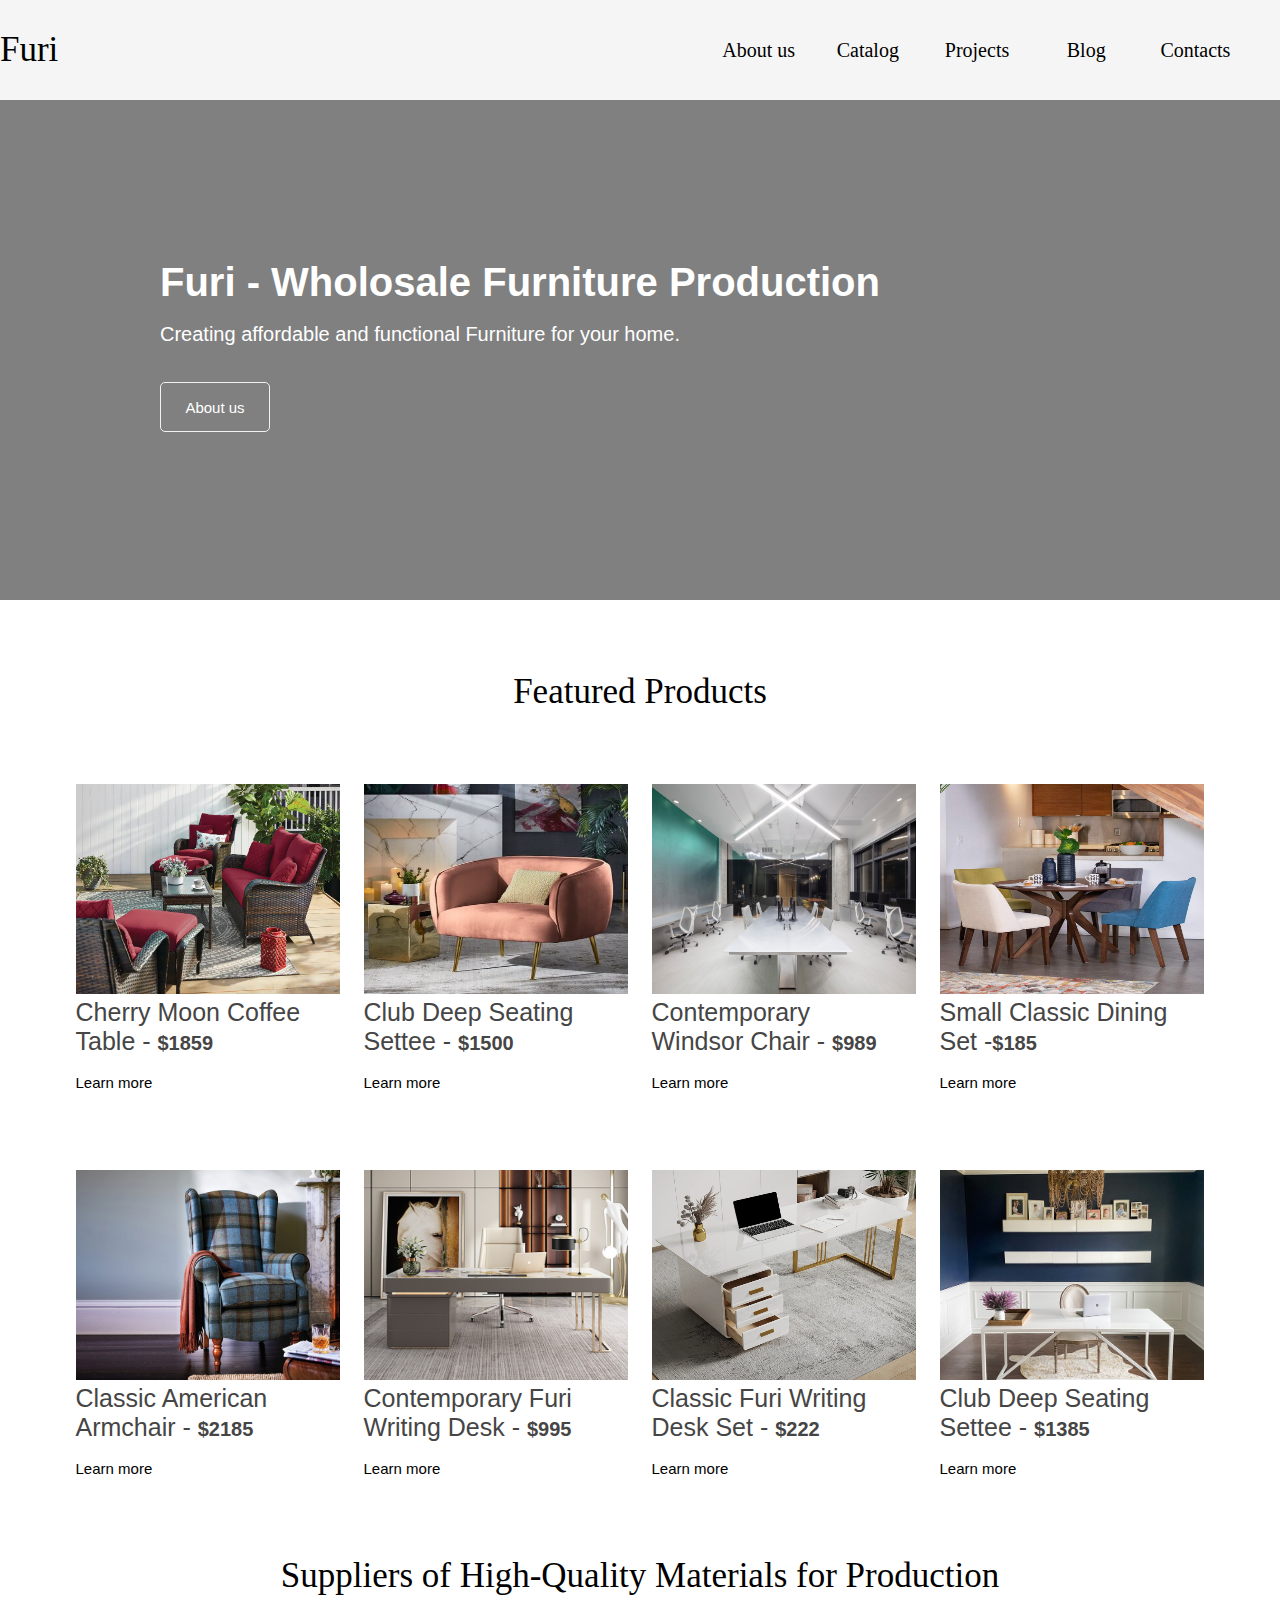
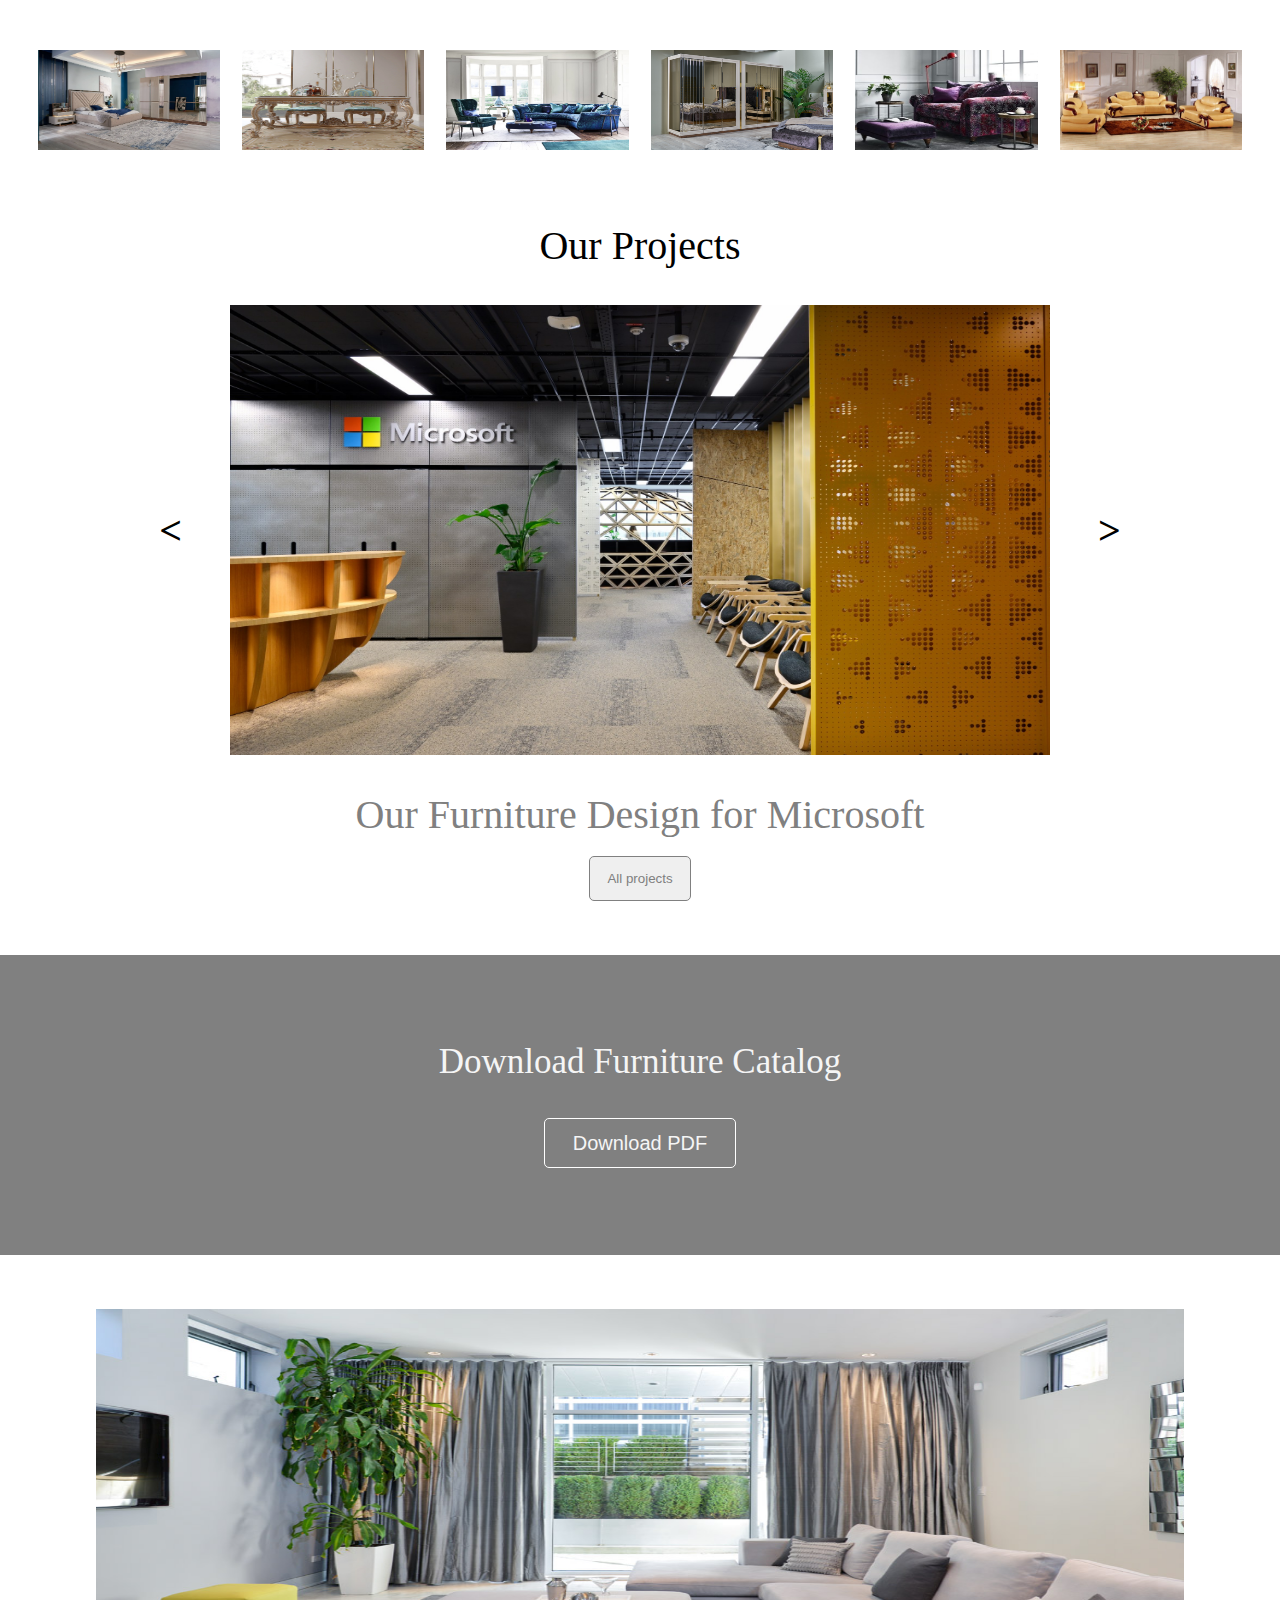
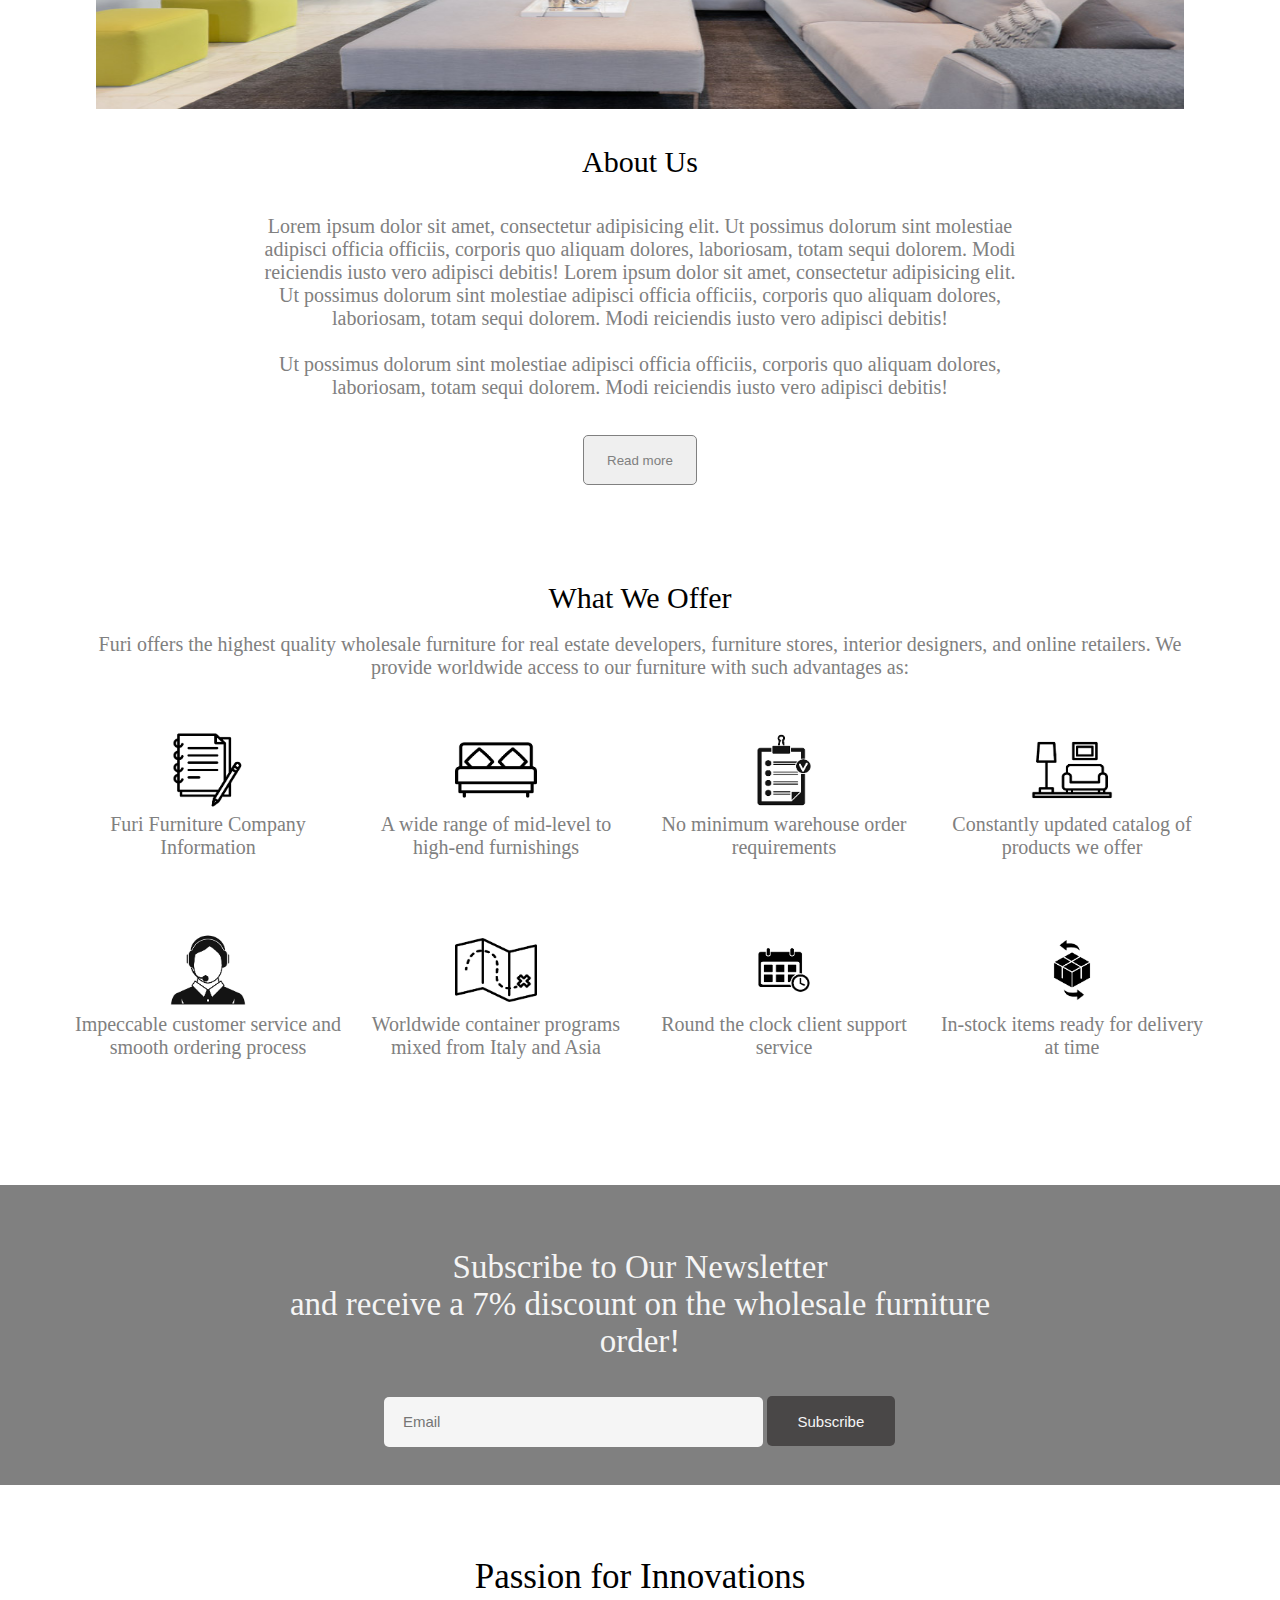
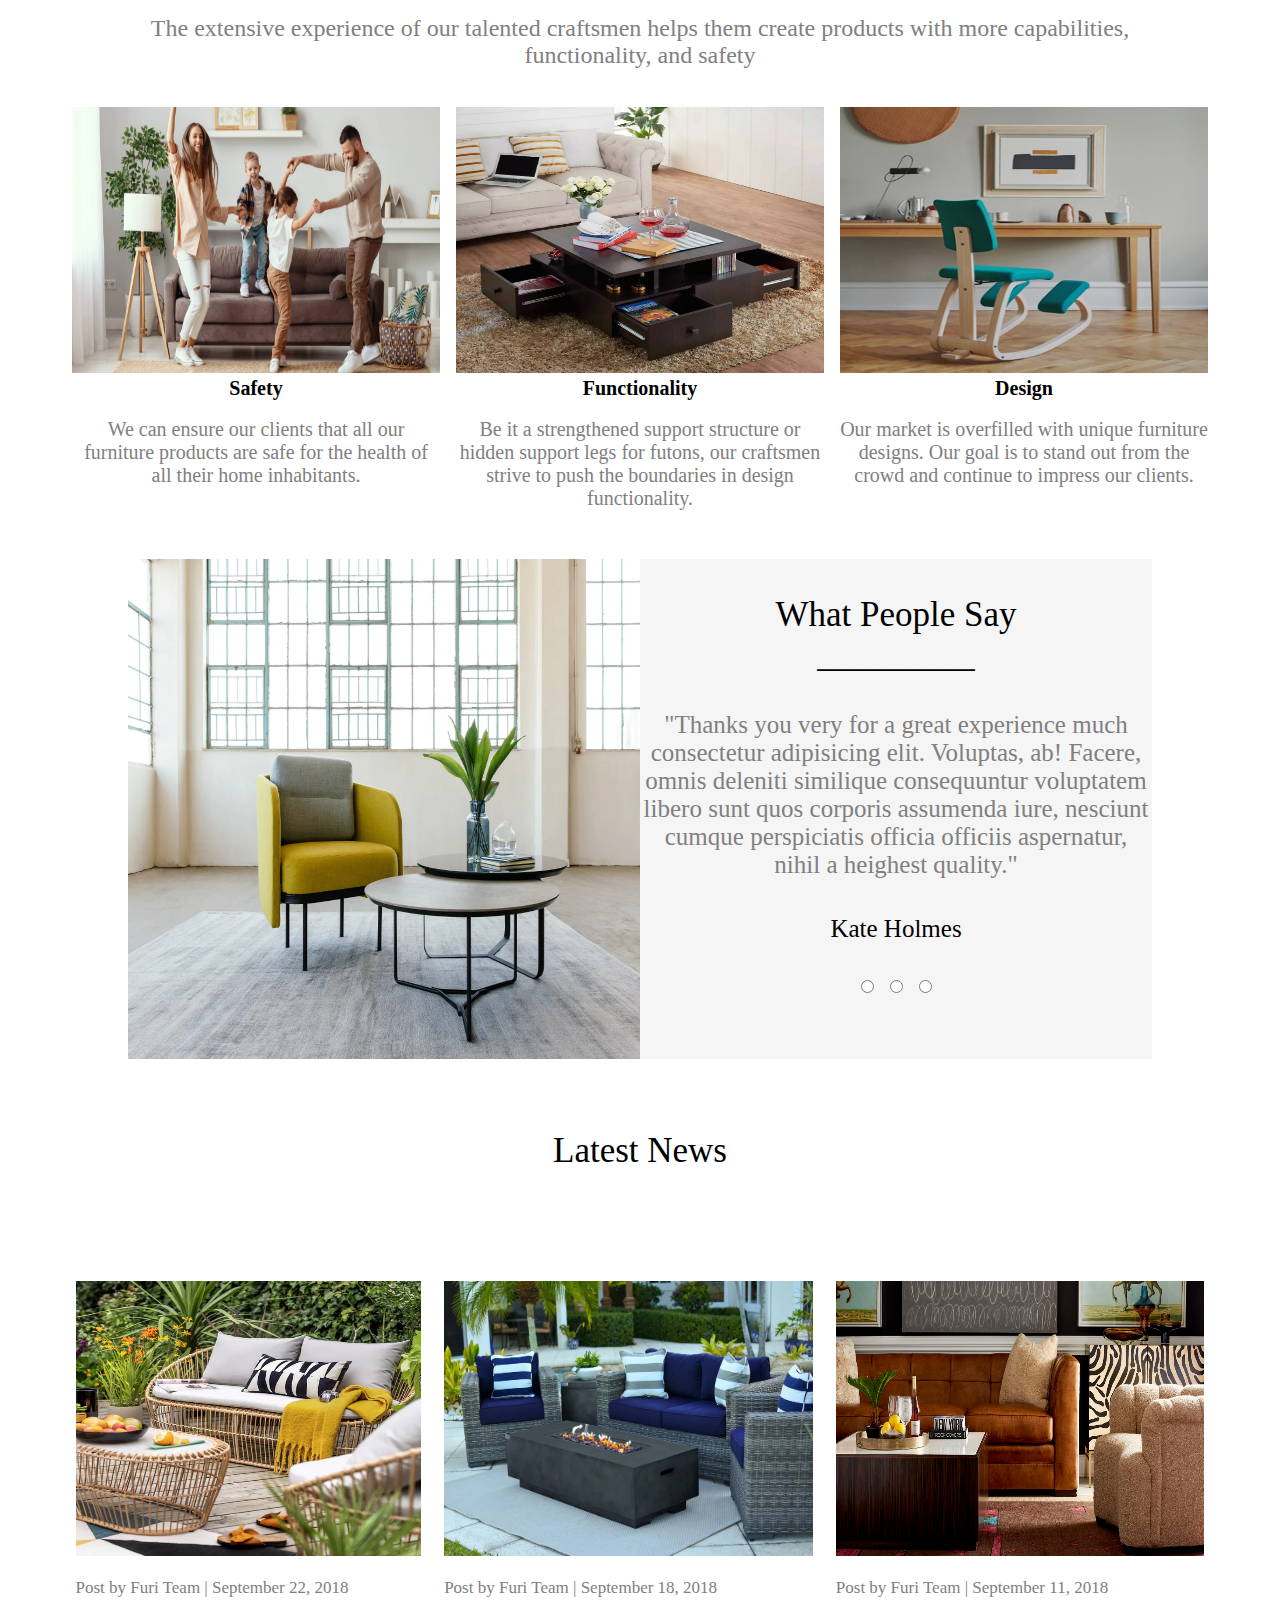
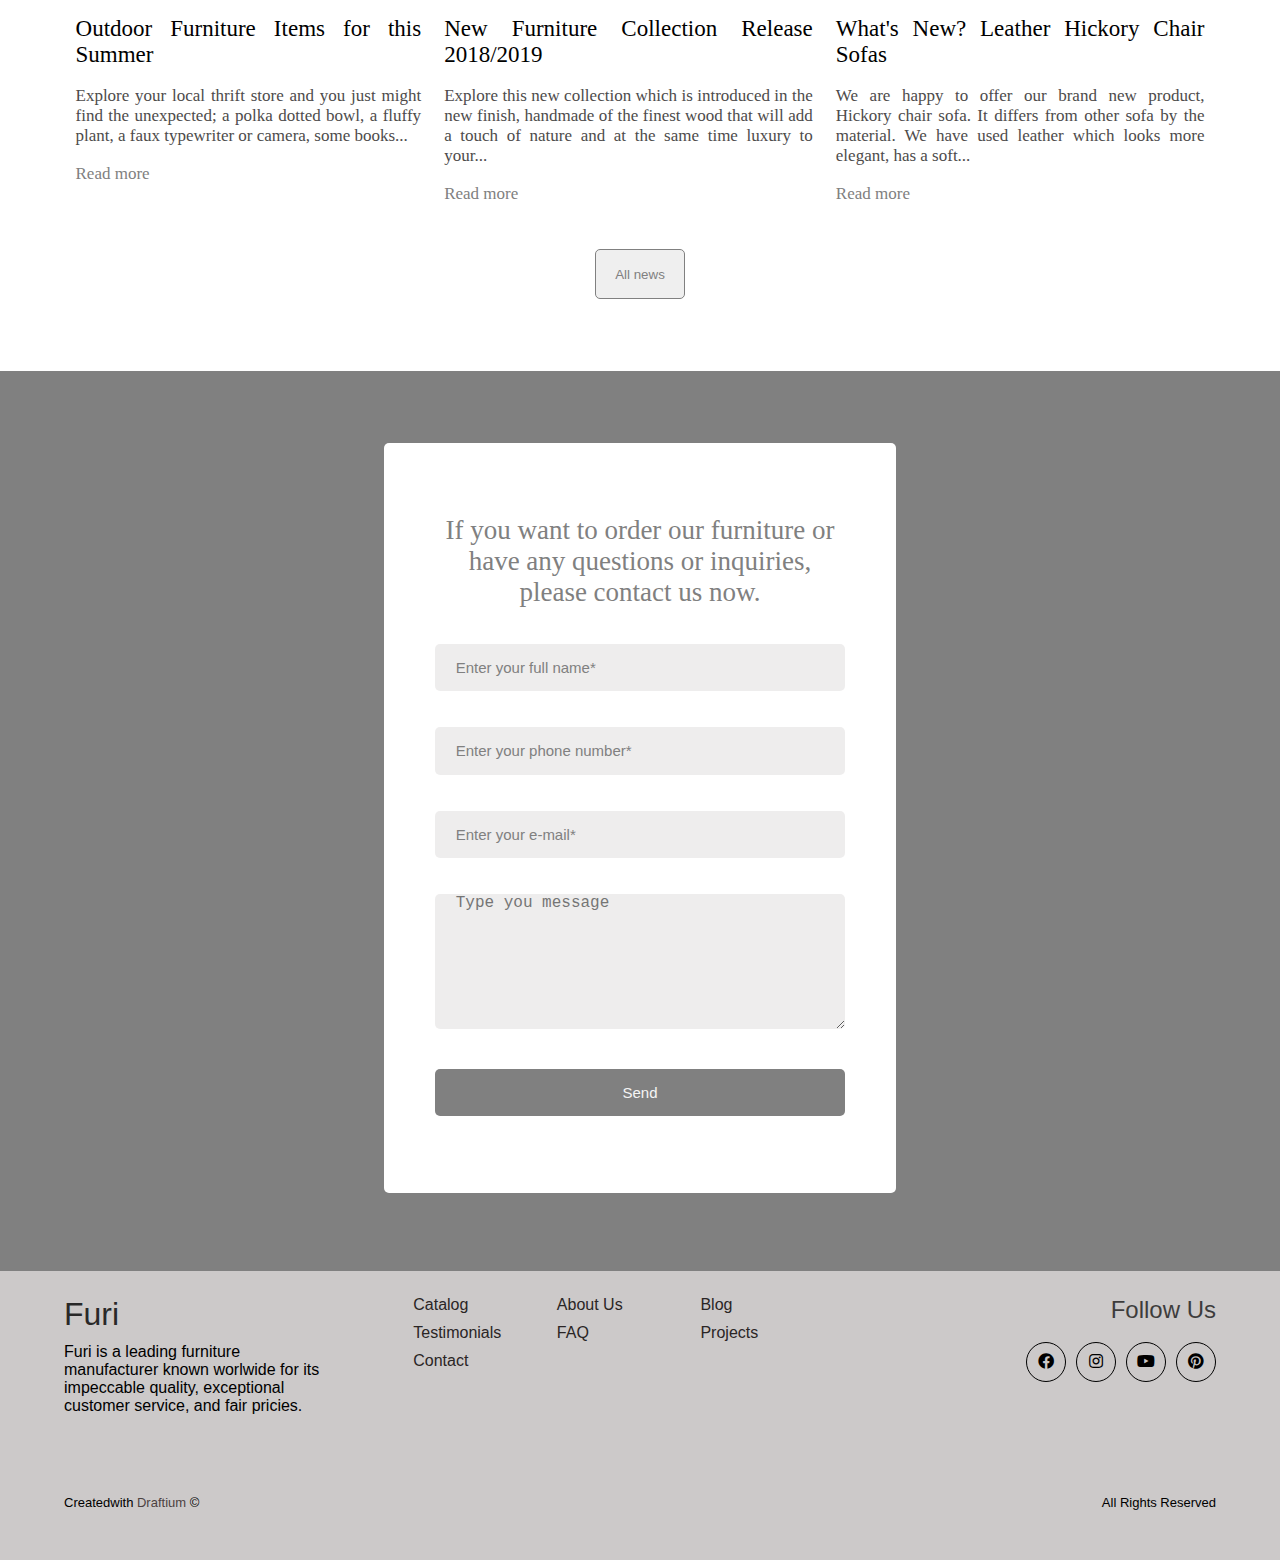
<file: index.html>
<!DOCTYPE html>
<html lang="en">
  <head>
    <meta charset="UTF-8" />
    <meta http-equiv="X-UA-Compatible" content="IE=edge" />
    <meta name="viewport" content="width=device-width, initial-scale=1.0" />
    <link rel="stylesheet" href="./home/home.css" />
    <link
      rel="stylesheet"
      href="https://cdnjs.cloudflare.com/ajax/libs/font-awesome/5.15.4/css/all.min.css"
      integrity="sha512-1ycn6IcaQQ40/MKBW2W4Rhis/DbILU74C1vSrLJxCq57o941Ym01SwNsOMqvEBFlcgUa6xLiPY/NS5R+E6ztJQ=="
      crossorigin="anonymous"
      referrerpolicy="no-referrer"
    />
    <title>FURI</title>
  </head>
  <body>
    <nav>
      <div class="furi">
        <ul type="none">
          <li><a href="../index.html" id="h1furi">Furi</a></li>
        </ul>
      </div>
      <div class="menu">
        <ul>
          <li><a href="./about/about.html">About us</a></li>
          <li><a href="./catalog/catalog.html">Catalog</a></li>
          <li><a href="./projects/projects.html">Projects</a></li>
          <li><a href="./blog/blog.html">Blog</a></li>
          <li><a href="./contacts/contact.html">Contacts</a></li>          
        </ul>
      </div>
    </nav>
    <!------------Falilou Diallo------------------>
    <section class="sectionfalilou">
      <div class="blogfalilou">
        <h1 class="h1falilou">Furi - Wholosale Furniture Production</h1>
        <br />
        <p class="pfalilou">
          Creating affordable and functional Furniture for your home.
        </p>
        <br /><br />
        <button class="btnfalilou">About us</button>
      </div>
    </section>
    <!------------Falilou Diallo------------------>
    <br /><br /><br /><br />
    
    <center>
      <!-- Loum -->

      <section id="sec">
        <p id="psuppliers">Featured Products</p>
        <br /><br /><br /><br />
        <div class="container">
          <!--====================Sec  1================-->
          <div class="sec1">
            <img src="./home/medias-home/fauteuilpa.webp" class="imgmass" />
            <p class="pmass">
              Cherry Moon Coffee <br />
              Table - <span class="spanmass">$1859</span>
            </p>
            <br />
            <a href="#" class="amass">Learn more</a>
          </div>
          <!--====================sec  2================-->
          <div class="sec2">
            <img src="./home/medias-home/fauteuil.jpg" class="imgmass" />

            <p class="pmass">
              Club Deep Seating <br />
              Settee - <span class="spanmass">$1500</span>
            </p>
            <br />
            <a href="#" class="amass">Learn more</a>
          </div>

          <!--====================sec  3================-->

          <div class="sec3">
            <img src="./home/medias-home/microsoft.jpg" class="imgmass" />
            <p class="pmass">
              Contemporary <br />Windsor Chair -
              <span class="spanmass">$989</span>
            </p>
            <br />
            <a href="#" class="amass">Learn more</a>
          </div>

          <!--====================sec  4================-->

          <div class="sec4">
            <img src="./home/medias-home/diningroom.png" class="imgmass" />
            <p class="pmass">
              Small Classic Dining <br />Set -<span class="spanmass">$185</span>
            </p>
            <br />
            <a href="#" class="amass">Learn more</a>
          </div>
        </div>
      </section>
      <br /><br />

      <!-- Massaer -->

      <section id="sec">
        <div class="container">
          <!--====================Sec  1================-->
          <div class="sec1">
            <img src="./home/medias-home/american chair.png" class="imgmass" />
            <p class="pmass">
              Classic American <br />
              Armchair - <span class="spanmass"> $2185 </span>
            </p>
            <br />
            <a href="#" class="amass">Learn more</a>
          </div>
          <!--====================sec  2================-->
          <div class="sec2">
            <img src="./home/medias-home/bureau.jpg" class="imgmass" />

            <p class="pmass">
              Contemporary Furi <br />
              Writing Desk - <span class="spanmass">$995</span>
            </p>
            <br />
            <a href="#" class="amass">Learn more</a>
          </div>

          <!--====================sec  3================-->

          <div class="sec3">
            <img src="./home/medias-home/desk.png" class="imgmass" />
            <p class="pmass">
              Classic Furi Writing <br />
              Desk Set - <span class="spanmass">$222</span>
            </p>
            <br />
            <a href="#" class="amass">Learn more</a>
          </div>

          <!--====================sec  4================-->

          <div class="sec4">
            <img src="./home/medias-home/club deep.webp" class="imgmass" />
            <p class="pmass">
              Club Deep Seating <br />Settee -
              <span class="spanmass">$1385</span>
            </p>
            <br />
            <a href="#" class="amass">Learn more</a>
          </div>
        </div>
      </section>
      <br /><br />
      <!-- Mama -->

      <p id="psuppliers">Suppliers of High-Quality Materials for Production</p>
      <br /><br /><br />
      <div class="suppliers">
        <div class="photo">
          <img src="./home/medias-home/quality6.webp" alt="" />
        </div>
        <br /><br />
        <div class="photo">
          <img src="./home/medias-home/quality2.webp" alt="" />
        </div>
        <br /><br />
        <div class="photo">
          <img src="./home/medias-home/quality3.jpg" alt="" />
        </div>
        <br /><br />
        <div class="photo">
          <img src="./home/medias-home/quality5.png" alt="" />
        </div>
        <br /><br />
        <div class="photo">
          <img src="./home/medias-home/quality4.jpg" alt="" />
        </div>
        <br /><br />
        <div class="photo">
          <img src="./home/medias-home/quality1.jpg" alt="" />
        </div>
      </div>
      <br /><br /><br /><br />
      <p id="pprojects">Our Projects</p>
      <br /><br />
      <div class="projects">
        <div class="signes">
          <h1>&lt;</h1>
        </div>
        <div class="imageprojects">
          <img
            src="./home/medias-home/microsoft office.jpg"
            alt=""
            id="imgprojects"
          />
        </div>
        <div class="signes">
          <h1>&gt;</h1>
        </div>
      </div>
      <br /><br />
      <p id="pmicrosoft">Our Furniture Design for Microsoft</p>
      <br />
      <button id="btnproject">All projects</button>
      <br /><br /><br /><br />
      <section class="download">
        <p id="pdown">Download Furniture Catalog</p>
        <br /><br />
        <button id="btndown">
          <a href="#" id="down">Download PDF</a>
        </button>
      </section>

      <br /><br /><br />
      <section class="about">
        <div class="imageabout">
          <img
            src="./home/medias-home/decorsalon.jpg"
            alt=""
            id="imageabout"
          />
        </div>
        <br /><br />
        <div class="textabout">
          <p id="pabout">About Us</p>
          <br /><br />
          <p id="textabout">
            Lorem ipsum dolor sit amet, consectetur adipisicing elit. Ut
            possimus dolorum sint molestiae adipisci officia officiis, corporis
            quo aliquam dolores, laboriosam, totam sequi dolorem. Modi
            reiciendis iusto vero adipisci debitis! Lorem ipsum dolor sit amet,
            consectetur adipisicing elit. Ut possimus dolorum sint molestiae
            adipisci officia officiis, corporis quo aliquam dolores, laboriosam,
            totam sequi dolorem. Modi reiciendis iusto vero adipisci debitis!
            <br /><br />
            Ut possimus dolorum sint molestiae adipisci officia officiis,
            corporis quo aliquam dolores, laboriosam, totam sequi dolorem. Modi
            reiciendis iusto vero adipisci debitis!
          </p>
          <br /><br />
          <button id="btnabout">
            <a href="#" id="boutonabout">Read more</a>
          </button>
        </div>
      </section>
      <br /><br /><br /><br />
      <section class="what">
        <div class="textwhat">
          <p id="pwhat">What We Offer</p>
          <br />
          <p id="textwhat">
            Furi offers the highest quality wholesale furniture for real estate
            developers, furniture stores, interior designers, and online
            retailers. We provide worldwide access to our furniture with such
            advantages as:
          </p>
          <br /><br />
        </div>
      </section>
      <section id="icones">
        <div class="icones">
          <img
            src="./home/medias-home/iconecahier.png"
            alt=""
            class="imageicones"
          />
          <p class="picones">Furi Furniture Company Information</p>
        </div>
        <div class="icones">
          <img
            src="./home/medias-home/iconelit1.png"
            alt=""
            class="imageicones"
          />
          <p class="picones">
            A wide range of mid-level to high-end furnishings
          </p>
        </div>
        <div class="icones">
          <img
            src="./home/medias-home/iconeliste.png"
            alt=""
            class="imageicones"
          />
          <p class="picones">No minimum warehouse order requirements</p>
        </div>
        <div class="icones">
          <img
            src="./home/medias-home/iconesalon1.png"
            alt=""
            class="imageicones"
          />
          <p class="picones">Constantly updated catalog of products we offer</p>
        </div>
        <div class="icones">
          <img
            src="./home/medias-home/iconeserviceclient.png"
            alt=""
            class="imageicones"
          />
          <p class="picones">
            Impeccable customer service and smooth ordering process
          </p>
        </div>
        <div class="icones">
          <img
            src="./home/medias-home/iconecarte.png"
            alt=""
            class="imageicones"
          />
          <p class="picones">
            Worldwide container programs mixed from Italy and Asia
          </p>
        </div>
        <div class="icones">
          <img
            src="./home/medias-home/iconescalendrier.png"
            alt=""
            class="imageicones"
          />
          <p class="picones">Round the clock client support service</p>
        </div>
        <div class="icones">
          <img
            src="./home/medias-home/iconelivraison.png"
            alt=""
            class="imageicones"
          />
          <p class="picones">In-stock items ready for delivery at time</p>
        </div>
      </section>
    </center>
    <br /><br /><br />
    <section class="subscribe">
      <div class="textsubscribe">
        <p id="textsubscribe">
          Subscribe to Our Newsletter <br />
          and receive a 7% discount on the wholesale furniture order!
        </p>
      </div>
      <br /><br />
      <form class="mail">
        <input type="email" name="mail" id="mail" placeholder="Email" />
        <button type="submit" id="submit">Subscribe</button>
      </form>
    </section>
    <br /><br /><br /><br />
    <center>
      <section class="passion">
        <div class="textpassion">
          <p id="ppassion">Passion for Innovations</p>
          <br />
          <p id="textpassion">
            The extensive experience of our talented craftsmen helps them create
            products with more capabilities, functionality, and safety
          </p>
          <br /><br />
        </div>
      </section>

      <section id="imagepassion">
        <div class="galerie">
          <img
            src="./home/medias-home/safety.webp"
            alt=""
            class="imgpassion"
          />
          <h1 class="h1galerie">Safety</h1>
          <br />
          <p class="pgalerie">
            We can ensure our clients that all our furniture products are safe
            for the health of all their home inhabitants.
          </p>
        </div>
        <div class="galerie">
          <img
            src="./home/medias-home/functionality.webp"
            alt=""
            class="imgpassion"
          />
          <h1 class="h1galerie">Functionality</h1>
          <br />
          <p class="pgalerie">
            Be it a strengthened support structure or hidden support legs for
            futons, our craftsmen strive to push the boundaries in design
            functionality.
          </p>
        </div>
        <div class="galerie">
          <img src="./home/medias-home/design.jpg" alt="" class="imgpassion" />
          <h1 class="h1galerie">Design</h1>
          <br />
          <p class="pgalerie">
            Our market is overfilled with unique furniture designs. Our goal is
            to stand out from the crowd and continue to impress our clients.
          </p>
        </div>
      </section>
      <br /><br /><br /><br />
      <div class="people">
        <div class="left">
          <img src="./home/medias-home/brand.webp" alt="" id="imgpeople" />
        </div>
        <div class="right">
          <br /><br />
          <h1 class="h1people">
            What People Say <br />
            _________
          </h1>
          <br /><br />
          <p class="ppeople">
            "Thanks you very for a great experience much consectetur adipisicing
            elit. Voluptas, ab! Facere, omnis deleniti similique consequuntur
            voluptatem libero sunt quos corporis assumenda iure, nesciunt cumque
            perspiciatis officia officiis aspernatur, nihil a heighest quality."
          </p>
          <br /><br />
          <h2 class="h2people">Kate Holmes</h2>
          <br /><br />
          <input type="radio" />&nbsp;&nbsp;&nbsp;
          <input type="radio" />&nbsp;&nbsp;&nbsp;
          <input type="radio" />
        </div>
      </div>
      <br /><br /><br /><br />
      <section class="passion">
        <div class="textpassion">
          <p id="ppassion">Latest News</p>
        </div>
      </section>
      <section id="imagenew">
        <div class="galerienew">
          <img
            src="./home/medias-home/jardin.png"
            alt=""
            class="imgnew"
          /><br /><br />
          <h4 class="h4new">Post by Furi Team | September 22, 2018</h4>
          <br />
          <h1 class="h1new">Outdoor Furniture Items for this Summer</h1>
          <br />
          <p class="pnew">
            Explore your local thrift store and you just might find the
            unexpected; a polka dotted bowl, a fluffy plant, a faux typewriter
            or camera, some books...
          </p>
          <br />
          <h4 class="h4new">Read more</h4>
        </div>
        <div class="galerie">
          <img
            src="./home/medias-home/canape.webp"
            alt=""
            class="imgnew"
          /><br /><br />
          <h4 class="h4new">Post by Furi Team | September 18, 2018</h4>
          <br />
          <h1 class="h1new">New Furniture Collection Release 2018/2019</h1>
          <br />
          <p class="pnew">
            Explore this new collection which is introduced in the new finish,
            handmade of the finest wood that will add a touch of nature and at
            the same time luxury to your...
          </p>
          <br />
          <h4 class="h4new">Read more</h4>
        </div>
        <div class="galerie">
          <img
            src="./home/medias-home/chair sofa.jpg"
            alt=""
            class="imgnew"
          /><br /><br />
          <h4 class="h4new">Post by Furi Team | September 11, 2018</h4>
          <br />
          <h1 class="h1new">What's New? Leather Hickory Chair Sofas</h1>
          <br />
          <p class="pnew">
            We are happy to offer our brand new product, Hickory chair sofa. It
            differs from other sofa by the material. We have used leather which
            looks more elegant, has a soft...
          </p>
          <br />
          <h4 class="h4new">Read more</h4>
        </div>
      </section>
      <br />
      <button id="btnnew">
        <a href="#" id="boutonnew">All news</a>
      </button>
    </center>
    <br /><br /><br /><br />
    <form>
      <center>
        <br /><br /><br /><br />
        <div class="formulaire">
          <div id="formulaire">
            <br /><br /><br /><br />
            <h5 class="h5form">
              If you want to order our furniture or have any questions or
              inquiries, please contact us now.
            </h5>
            <br /><br />
            <input
              type="text"
              placeholder="Enter your full name*"
              class="inputform"
            /><br /><br /><br />
            <input
              type="number"
              placeholder="Enter your phone number*"
              class="inputform"
            /><br /><br /><br />
            <input
              type="email"
              placeholder="Enter your e-mail*"
              class="inputform"
            /><br /><br /><br />
            <textarea
              name=""
              id=""
              cols="30"
              rows="10"
              class="textareaform"
              placeholder="Type you message"
            ></textarea
            ><br /><br /><br />
            <button type="submit" id="send">Send</button>
          </div>
        </div>
      </center>
    </form>
    <!--Mohamed Sarifou Diallo-->
    <footer>
      <div id="prince">
        <div id="div1">
          <h1>Furi</h1>
          <p>
            Furi is a leading furniture manufacturer known worlwide for its
            impeccable quality, exceptional customer service, and fair pricies.
          </p>
        </div>
        <div id="div2">
          <div class="div2">
            <p>
              <a href="#">Catalog</a>
            </p>
            <p>
              <a href="#">Testimonials</a>
            </p>
            <p>
              <a href="#">Contact</a>
            </p>
          </div>
          <div class="div2">
            <p>
              <a href="#">About Us</a>
            </p>
            <p>
              <a href="#">FAQ</a>
            </p>
          </div>
          <div class="div2">
            <p>
              <a href="#">Blog</a>
            </p>
            <p>
              <a href="#">Projects</a>
            </p>
          </div>
        </div>
        <div id="div3">
          <h2>Follow Us</h2>
          <br />
          <div id="icons">
            <p class="p">
              <i class="fab fa-facebook"></i>
            </p>
            <p class="p">
              <i class="fab fa-instagram"></i>
            </p>
            <p class="p">
              <i class="fab fa-youtube"></i>
            </p>
            <p class="p">
              <i class="fab fa-pinterest"></i>
            </p>
          </div>
        </div>
      </div>
      <div id="lastId">
        <p id="p1">
          Createdwith <span><a href="#"> Draftium </a></span>&copy;
        </p>
        <p id="p2">All Rights Reserved</p>
      </div>
    </footer>
  </body>
</html>
</file>
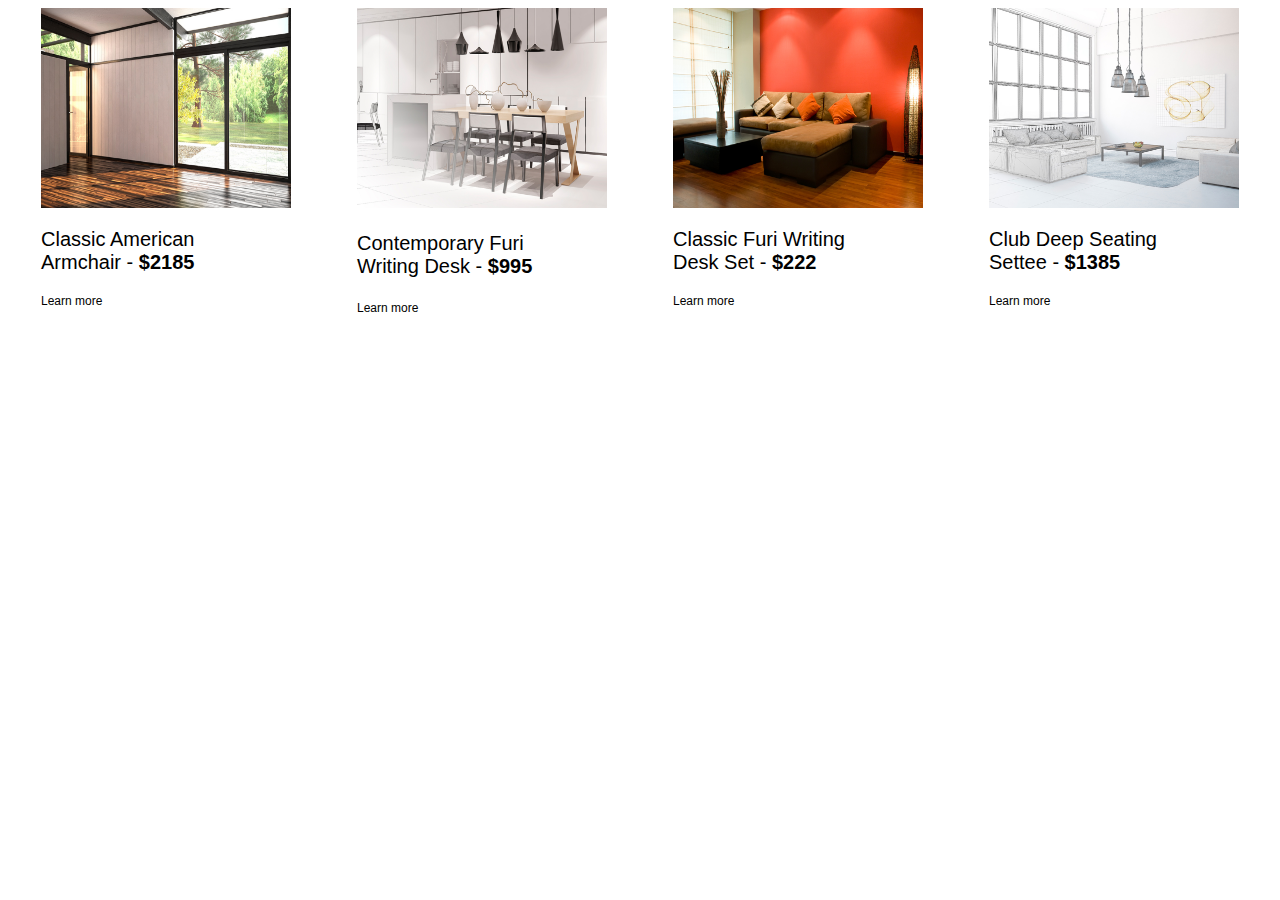
<file: mass/index.html>
<!DOCTYPE html>
<html lang="en">
<head>
    <meta charset="UTF-8">
    <meta http-equiv="X-UA-Compatible" content="IE=edge">
    <meta name="viewport" content="width=device-width, initial-scale=1.0">
    <link rel="stylesheet" href="style.css">
    <title>Document</title>
</head>

<body>
    <section id="sec">
        <div class="container">
            <!--====================Sec  1================-->
            <div class="sec1">
                <img src="image1.png">
                <p>Classic American <br> Armchair - <span> $2185 </span></p>
                <a href="#">Learn more</a>
            </div>
            <!--====================sec  2================-->
            <div class="secd2">
                <img src="image2.png">

                <p>Contemporary Furi <br> Writing Desk - <span>$995</span></p>
                <a href="#">Learn more</a>

            </div>

            <!--====================sec  3================-->

            <div class="sec3">
                <img src="image3.png">
                <p>Classic Furi Writing <br> Desk Set - <span>$222</span></p>
                <a href="#">Learn more</a>
            </div>

            <!--====================sec  4================-->

            <div class="sec4">
                <img src="image4.png">
                <p>Club Deep Seating <br>Settee - <span>$1385</span></p>
                <a href="#">Learn more</a>
            </div>

        </div>
    </section><br><br>
</body>
</html>
</file>
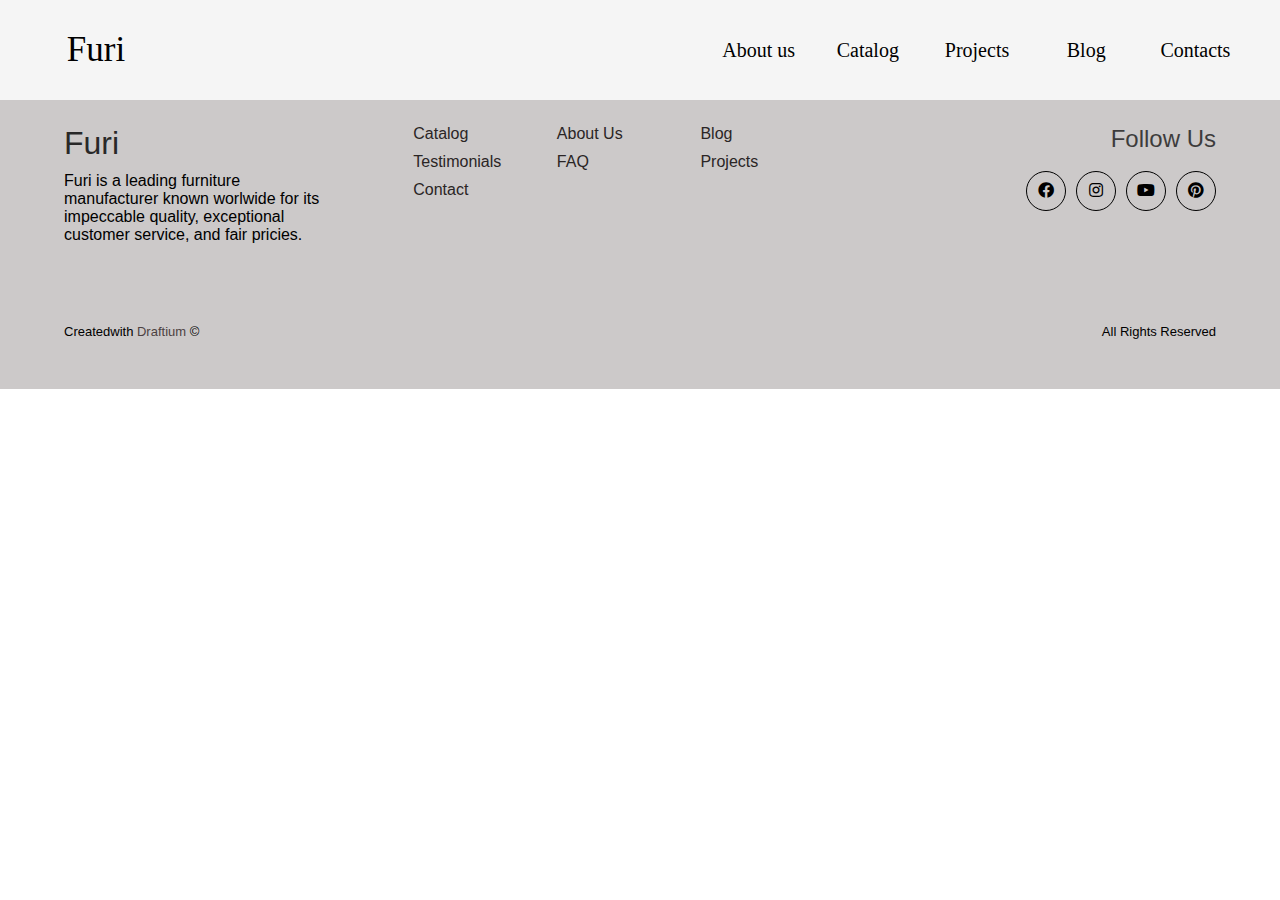
<file: about/about.html>
<!DOCTYPE html>
<html lang="en">
<head>
    <meta charset="UTF-8">
    <meta http-equiv="X-UA-Compatible" content="IE=edge">
    <meta name="viewport" content="width=device-width, initial-scale=1.0">
    <link rel="stylesheet" href="about.css">
    <link rel="stylesheet" href="https://cdnjs.cloudflare.com/ajax/libs/font-awesome/5.15.4/css/all.min.css" integrity="sha512-1ycn6IcaQQ40/MKBW2W4Rhis/DbILU74C1vSrLJxCq57o941Ym01SwNsOMqvEBFlcgUa6xLiPY/NS5R+E6ztJQ==" crossorigin="anonymous" referrerpolicy="no-referrer" />
    <title>FURI</title>
</head>
<body>
    <!-- Mama -->
    <nav>
        <div class="furi">
          <ul type="none">
            <li><a href="../index.html" id="h1furi">Furi</a></li>
          </ul>
        </div>
        <div class="menu">
            <ul>
                <li><a href="../about/about.html">About us</a></li>
                <li><a href="../catalog/catalog.html">Catalog</a></li>
                <li><a href="../projects/projects.html">Projects</a></li>
                <li><a href="../blog/blog.html">Blog</a></li>
                <li><a href="../contacts/contact.html">Contacts</a></li>
            </ul>
        </div>
    </nav>    
         <!--Mohamed Sarifou Diallo-->
         <footer>
            <div id="prince">
                <div id="div1">
                    <h1>Furi</h1>
                    <p>Furi is a leading furniture manufacturer known worlwide for its impeccable quality, exceptional customer service, and fair pricies.</p>
                </div>
                <div id="div2">
                    <div class="div2">
                        <p>
                            <a href="#">Catalog</a>
                        </p>
                        <p>   
                            <a href="#">Testimonials</a>
                        </p>  
                        <p>   
                            <a href="#">Contact</a>
                        </p>
                    </div>
                    <div class="div2">
                        <p>
                            <a href="#">About Us</a>
                        </p>  
                        <p>  
                            <a href="#">FAQ</a>
                        </p>
                    </div>
                    <div class="div2">
                        <p>
                            <a href="#">Blog</a>
                        </p>
                        <p>
                            <a href="#">Projects</a>
                        </p>
                    </div>
                </div>
                <div id="div3">
                    <h2>Follow Us</h2><br>
                    <div id="icons">
                        <p class="p">
                            <i class="fab fa-facebook"></i>
                          </p>
                          <p class="p">
                            <i class="fab fa-instagram"></i>
                          </p>
                          <p class="p">
                            <i class="fab fa-youtube"></i>
                          </p>
                          <p class="p">
                            <i class="fab fa-pinterest"></i>
                          </p>
                    </div>
                </div>
            </div>
            <div id="lastId">
                <p id="p1">Createdwith <span><a href="#"> Draftium </a></span>&copy;</p>
                <p id="p2">All Rights Reserved</p>
            </div>
        </footer>
</body>
</html>
</body>
</html>
</file>
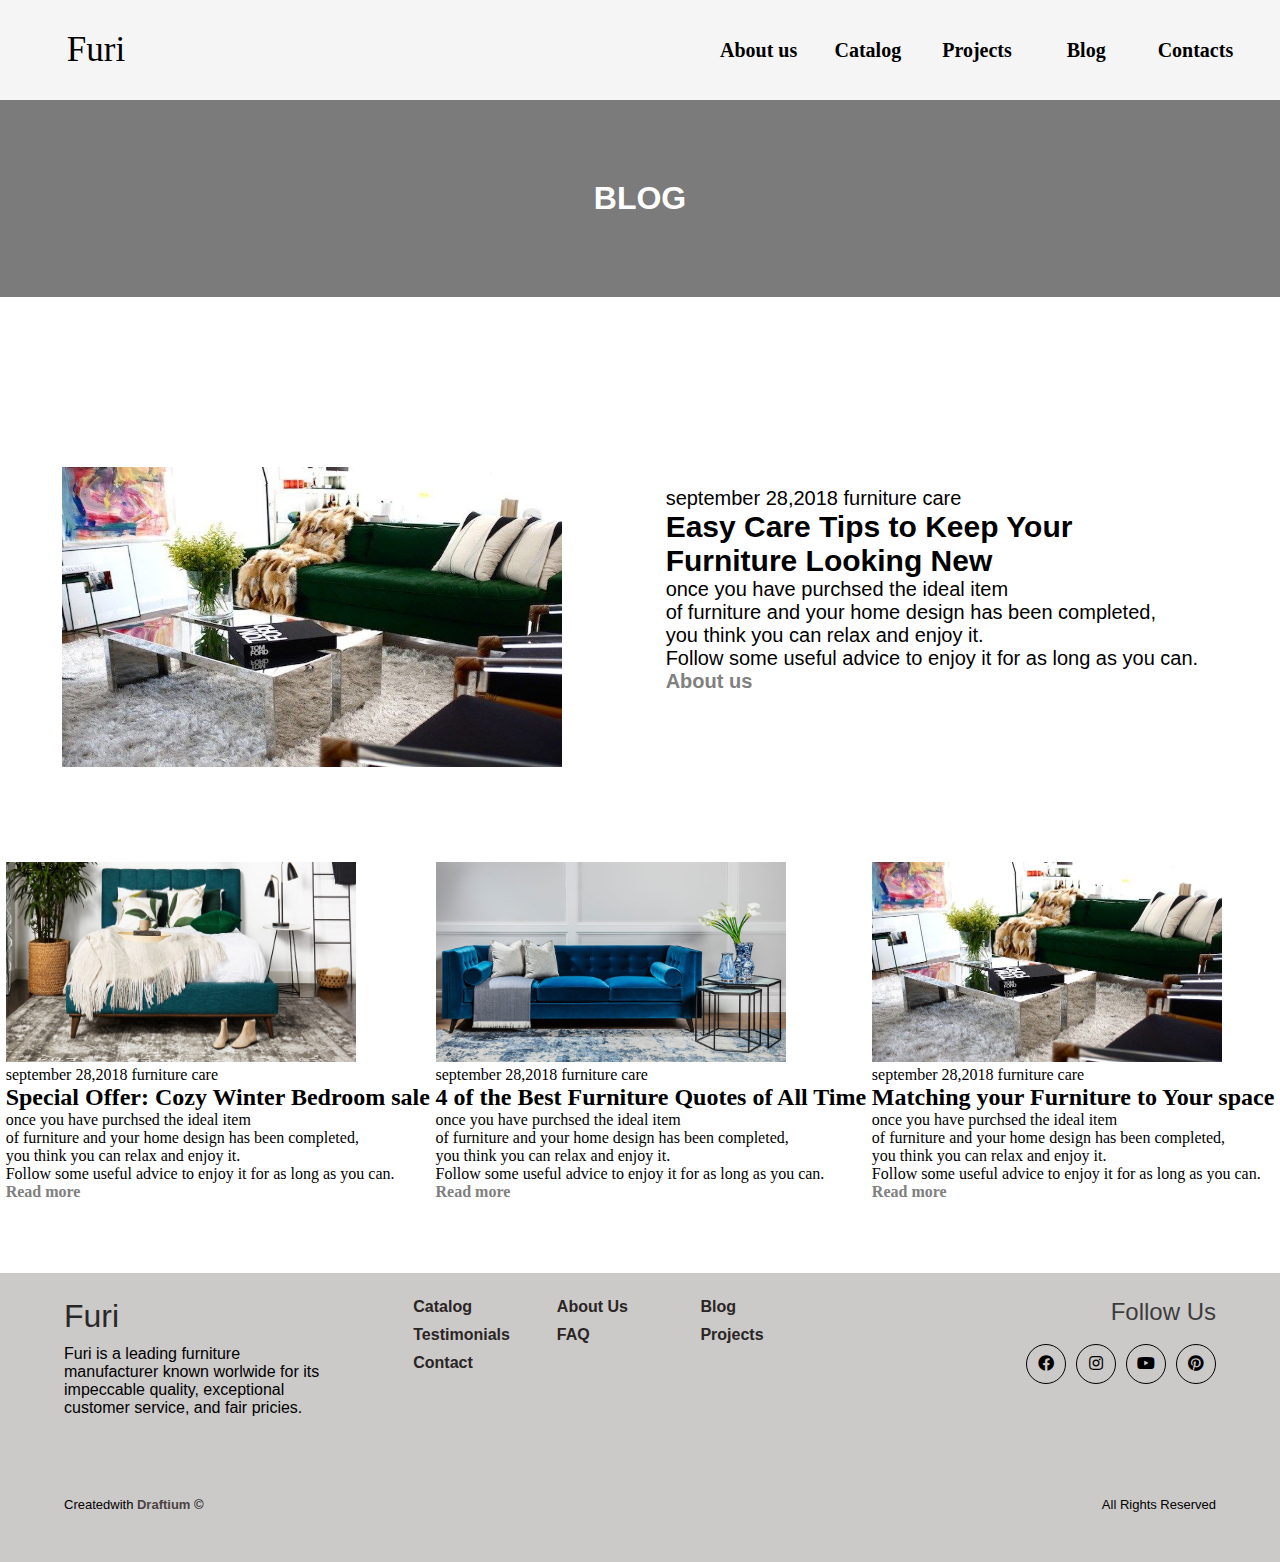
<file: blog/blog.html>
<!DOCTYPE html>
<html lang="en">
<head>
    <meta charset="UTF-8">
    <meta http-equiv="X-UA-Compatible" content="IE=edge">
    <meta name="viewport" content="width=device-width, initial-scale=1.0">
    <link rel="stylesheet" href="blog.css">
    <link rel="stylesheet" href="https://cdnjs.cloudflare.com/ajax/libs/font-awesome/5.15.4/css/all.min.css" integrity="sha512-1ycn6IcaQQ40/MKBW2W4Rhis/DbILU74C1vSrLJxCq57o941Ym01SwNsOMqvEBFlcgUa6xLiPY/NS5R+E6ztJQ==" crossorigin="anonymous" referrerpolicy="no-referrer" />
    <title>FURI</title>
</head>
<body>
    <!-- Mama -->
      <nav>
        <div class="furi">
          <ul type="none">
            <li><a href="../index.html" id="h1furi">Furi</a></li>
          </ul>
        </div>
        <div class="menu">
          <ul>
            <li><a href="../about/about.html">About us</a></li>
            <li><a href="../catalog/catalog.html">Catalog</a></li>
            <li><a href="../projects/projects.html">Projects</a></li>
            <li><a href="../blog/blog.html">Blog</a></li>
            <li><a href="../contacts/contact.html">Contacts</a></li>
          </ul>
        </div>
      </nav>

      
          <section class="sect1">
              <div class="blc">
                  <center>
                      <h1 class="h1f"> BLOG </h1>
                  </center>
              </div>
          </section>
          <div class="blog-1">
              <div class="blg">
                  <img src="../blog/medias-blog/matching.jpg" height="300" width="500" alt="img">
              <header><p>september 28,2018 furniture care</p>
                  <h2>Easy Care Tips to Keep Your<br>
                      Furniture Looking New
                  </h2>
                  <p id="blg-p">once you have purchsed the ideal item <br>of furniture and your home design has been completed, <br>you
                      think you
                      can relax and enjoy it.<br>
                      Follow some useful advice to enjoy it for as long as you can.
                  </p>
                  <a href="#">About us</a>
              </header>
              </div>
          </div>
          <div class="blog-2">
              <div class="bgl-2">
                  <img src="./medias-blog/winter.png" height="200" width="350" alt="img">
                  <p>september 28,2018 furniture care</p>
                  <h2>Special Offer: Cozy Winter Bedroom sale
                  </h2>
                  <p>once you have purchsed the ideal item <br>of furniture and your home design has been completed,<br> you
                      think you
                      can relax and enjoy it.<br>
                      Follow some useful advice to enjoy it for as long as you can.
                  </p>
                  <a href="#">Read more</a>
              </div>
              <div class="blg-h">
                <img src="./medias-blog/4thebest.jpg" height="200" width="350" alt="img">
                  <p>september 28,2018 furniture care</p>
                  <h2> 4 of the Best Furniture Quotes of All Time
                  </h2>
                  <p>once you have purchsed the ideal item <br>of furniture and your home design has been completed,<br> you
                      think you
                      can relax and enjoy it.<br>
                      Follow some useful advice to enjoy it for as long as you can.
                  </p>
                  <a href="#">Read more</a>
              </div>
              <div class="blg-g">
                <img src="./medias-blog/matching.jpg" height="200" width="350" alt="img">
                  <p>september 28,2018 furniture care</p>
                  <h2>Matching your Furniture to Your space
                  </h2>
                  <p>once you have purchsed the ideal item <br>of furniture and your home design has been completed,<br> you
                      think you
                      can relax and enjoy it.<br>
                      Follow some useful advice to enjoy it for as long as you can.
                  </p>
                  <a href="#">Read more</a>
              </div>
          </div>
          <br><br><br><br>
     <!--Mohamed Sarifou Diallo-->
     <footer>
        <div id="prince">
            <div id="div1">
                <h1>Furi</h1>
                <p>Furi is a leading furniture manufacturer known worlwide for its impeccable quality, exceptional customer service, and fair pricies.</p>
            </div>
            <div id="div2">
                <div class="div2">
                    <p>
                        <a href="#">Catalog</a>
                    </p>
                    <p>   
                        <a href="#">Testimonials</a>
                    </p>  
                    <p>   
                        <a href="#">Contact</a>
                    </p>
                </div>
                <div class="div2">
                    <p>
                        <a href="#">About Us</a>
                    </p>  
                    <p>  
                        <a href="#">FAQ</a>
                    </p>
                </div>
                <div class="div2">
                    <p>
                        <a href="#">Blog</a>
                    </p>
                    <p>
                        <a href="#">Projects</a>
                    </p>
                </div>
            </div>
            <div id="div3">
                <h2>Follow Us</h2><br>
                <div id="icons">
                    <p class="p">
                        <i class="fab fa-facebook"></i>
                      </p>
                      <p class="p">
                        <i class="fab fa-instagram"></i>
                      </p>
                      <p class="p">
                        <i class="fab fa-youtube"></i>
                      </p>
                      <p class="p">
                        <i class="fab fa-pinterest"></i>
                      </p>
                </div>
            </div>
        </div>
        <div id="lastId">
            <p id="p1">Createdwith <span><a href="#"> Draftium </a></span>&copy;</p>
            <p id="p2">All Rights Reserved</p>
        </div>
    </footer>

</body>
</html>
</file>
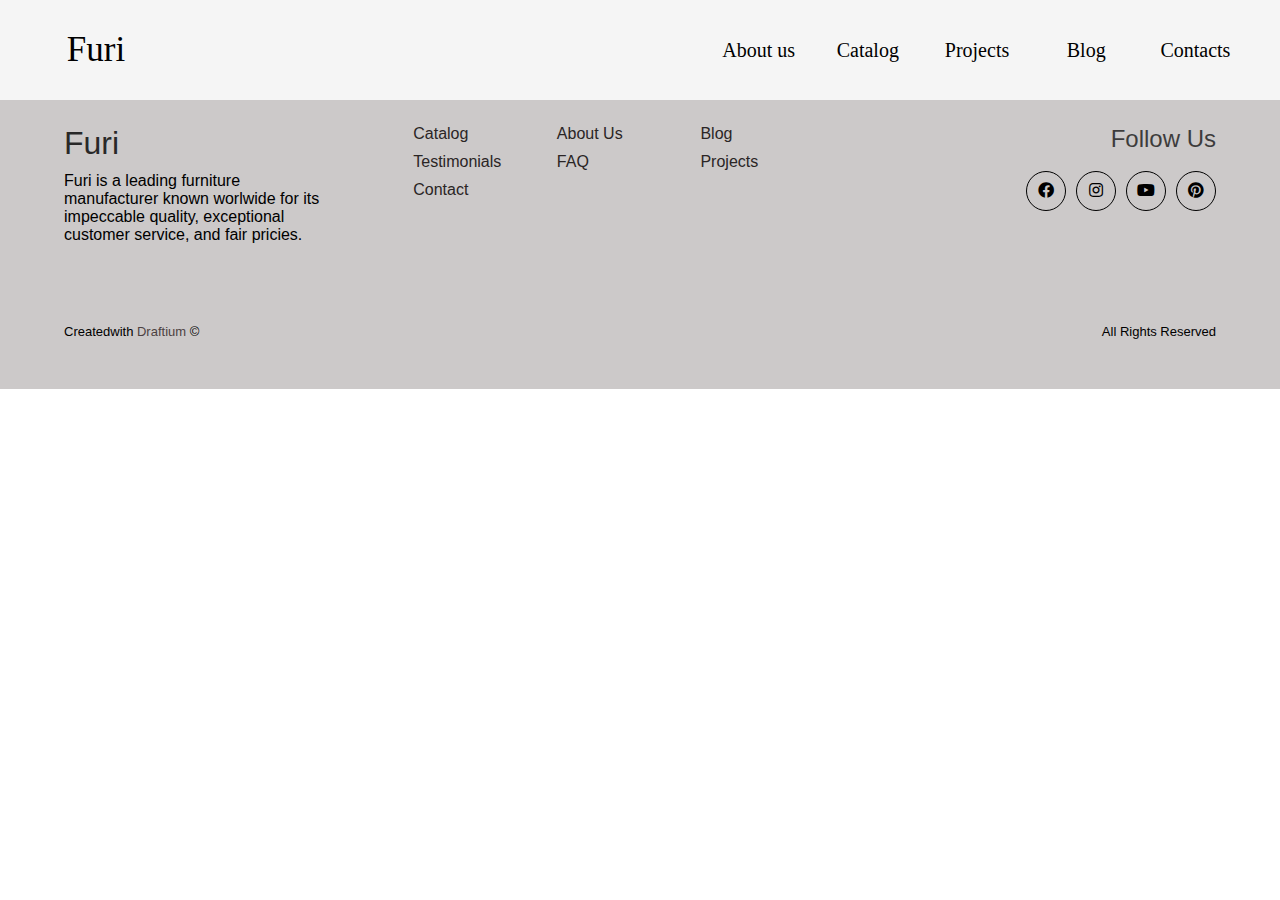
<file: catalog/catalog.html>
<!DOCTYPE html>
<html lang="en">
<head>
    <meta charset="UTF-8">
    <meta http-equiv="X-UA-Compatible" content="IE=edge">
    <meta name="viewport" content="width=device-width, initial-scale=1.0">
    <link rel="stylesheet" href="catalog.css">
    <link rel="stylesheet" href="https://cdnjs.cloudflare.com/ajax/libs/font-awesome/5.15.4/css/all.min.css" integrity="sha512-1ycn6IcaQQ40/MKBW2W4Rhis/DbILU74C1vSrLJxCq57o941Ym01SwNsOMqvEBFlcgUa6xLiPY/NS5R+E6ztJQ==" crossorigin="anonymous" referrerpolicy="no-referrer" />
    <title>FURI</title>
</head>
<body>
    
    <!-- Mama -->
    <nav>
        <div class="furi">
          <ul type="none">
            <li><a href="../index.html" id="h1furi">Furi</a></li>
          </ul>
        </div>
        <div class="menu">
          <ul>
            <li><a href="../about/about.html">About us</a></li>
            <li><a href="../catalog/catalog.html">Catalog</a></li>
            <li><a href="../projects/projects.html">Projects</a></li>
            <li><a href="../blog/blog.html">Blog</a></li>
            <li><a href="../contacts/contact.html">Contacts</a></li>
          </ul>
        </div>
      </nav>
    <!-- Mama -->
    
     <!--Mohamed Sarifou Diallo-->
     <footer>
        <div id="prince">
            <div id="div1">
                <h1>Furi</h1>
                <p>Furi is a leading furniture manufacturer known worlwide for its impeccable quality, exceptional customer service, and fair pricies.</p>
            </div>
            <div id="div2">
                <div class="div2">
                    <p>
                        <a href="#">Catalog</a>
                    </p>
                    <p>   
                        <a href="#">Testimonials</a>
                    </p>  
                    <p>   
                        <a href="#">Contact</a>
                    </p>
                </div>
                <div class="div2">
                    <p>
                        <a href="#">About Us</a>
                    </p>  
                    <p>  
                        <a href="#">FAQ</a>
                    </p>
                </div>
                <div class="div2">
                    <p>
                        <a href="#">Blog</a>
                    </p>
                    <p>
                        <a href="#">Projects</a>
                    </p>
                </div>
            </div>
            <div id="div3">
                <h2>Follow Us</h2><br>
                <div id="icons">
                    <p class="p">
                        <i class="fab fa-facebook"></i>
                      </p>
                      <p class="p">
                        <i class="fab fa-instagram"></i>
                      </p>
                      <p class="p">
                        <i class="fab fa-youtube"></i>
                      </p>
                      <p class="p">
                        <i class="fab fa-pinterest"></i>
                      </p>
                </div>
            </div>
        </div>
        <div id="lastId">
            <p id="p1">Createdwith <span><a href="#"> Draftium </a></span>&copy;</p>
            <p id="p2">All Rights Reserved</p>
        </div>
    </footer>

</body>
</html>
</file>
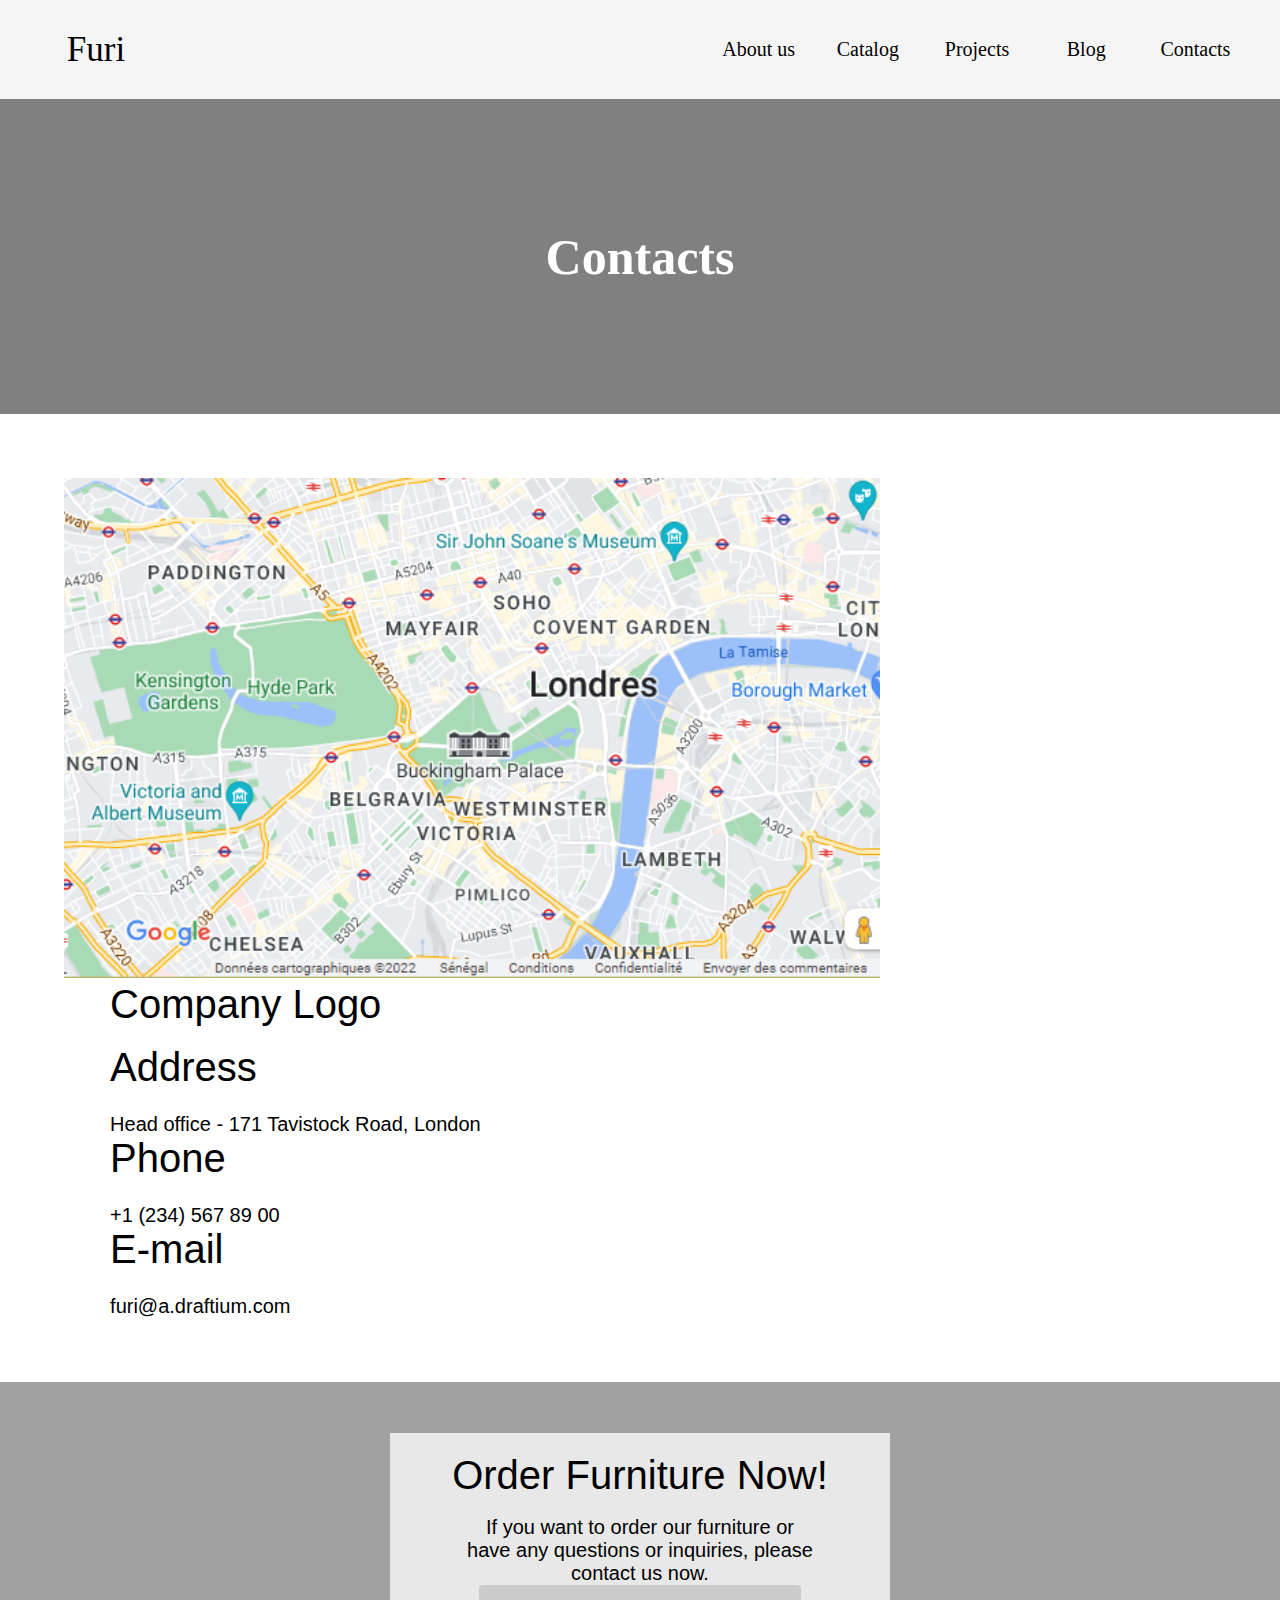
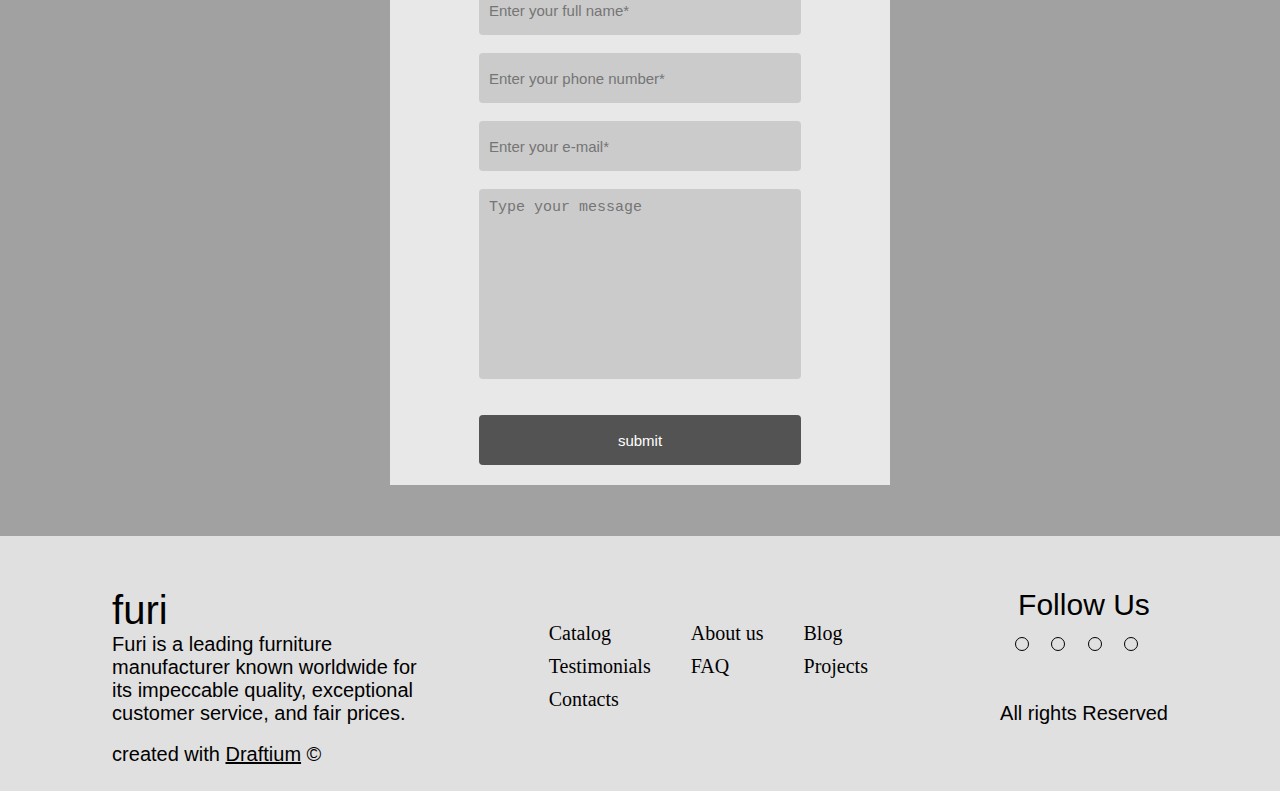
<file: contacts/contact.html>
<!DOCTYPE html>
<html lang="en">
<head>
    <meta charset="UTF-8">
    <meta http-equiv="X-UA-Compatible" content="IE=edge">
    <meta name="viewport" content="width=device-width, initial-scale=1.0">
    <link rel="stylesheet" href="contact.css">
    <link rel="stylesheet" href="https://cdnjs.cloudflare.com/ajax/libs/font-awesome/6.2.0/css/all.min.css" 
    integrity="sha512-xh6O/CkQoPOWDdYTDqeRdPCVd1SpvCA9XXcUnZS2FmJNp1coAFzvtCN9BmamE+4aHK8yyUHUSCcJHgXloTyT2A==" crossorigin="anonymous" referrerpolicy="no-referrer" />
    <title>Furi</title>
</head>
<body>
  <nav>
    <div class="furi">
      <ul type="none">
        <li><a href="../index.html" id="h1furi">Furi</a></li>
      </ul>
    </div>
    <div class="menu">
        <ul>
            <li><a href="../about/about.html">About us</a></li>
            <li><a href="../catalog/catalog.html">Catalog</a></li>
            <li><a href="../projects/projects.html">Projects</a></li>
            <li><a href="../blog/blog.html">Blog</a></li>
            <li><a href="../contacts/contact.html">Contacts</a></li>
        </ul>
    </div>
</nav>

    <header class="hea">
        <div class="cont">Contacts</div>
    </header>
    <section class="adress">
      <div class="maps">
        <img src="./medias-contact/Capture.PNG" alt="">
      </div>
      <div class="adr">
        <h1>Company Logo</h1><br>
        <p><span>Address</span><br><br> Head office - 171 Tavistock Road, London</p>
        <p><span>Phone</span><br><br> +1 (234) 567 89 00</p>
        <p><span>E-mail</span><br><br> furi@a.draftium.com</p>
        <div class="logos">
        <i class="fa-brands fa-facebook"></i>
        <i class="fa-brands fa-square-instagram"></i>
        <i class="fa-brands fa-square-youtube"></i>
      </div>
      </div>
    </section>
    <section class="container">
      <form>
      <div class="form">
      <div class="inp">
        <h1>Order Furniture Now!</h1><br>
        <p id="p2">If you want to order our furniture or<br>have any questions or inquiries, please<br>contact us now.</p>
         <label for="full name"></label>
         <input type="text" class="btn1" name="full name" id="full name" placeholder="Enter your full name*"><br>
         <label for="number"></label>
         <input type="number" class="btn2" name="number" id="number" placeholder="Enter your phone number*"><br>
         <label for="email"></label>
         <input type="email" class="btn3" name="email" id="email" placeholder="Enter your e-mail*"><br>
         <label for="message"></label>
        <textarea class="btn4" name="" id="" cols="44" rows="10" placeholder="Type your message"></textarea><br><br>
        <input type="submit" class="btn5" value="submit">
        </div>
      </div>
      </form>
    </section>
    <footer>
      <section class="foot">
        <div class="left">
          <h1><a href="../contact/contact.html">furi</a></h1>
          <p>Furi is a leading furniture <br>
             manufacturer known worldwide for <br>
             its impeccable quality, exceptional <br>
             customer service, and fair prices.</p><br>
             <p>created with <a href="Draftium.com">Draftium</a> &copy;</p>
        </div>
        <div id="menu2">
          <ul type="none" >
            <li><a href="../catalog/catalog.html">Catalog</a></li>
            <li><a href="..testimonial/accueil.html">Testimonials</a></li>
            <li><a href="contact.html">Contacts</a></li>
          </ul>
          <ul type="none">
            <li><a href="../about/about.html">About us</a></li>
            <li><a href="../FAQ/about/about.html">FAQ</a></li>
          </ul>
          <ul type="none">
            <li><a href="../blog/blog.html">Blog</a></li>
            <li><a href="../projects/projects.html">Projects</a></li>
          </ul>
        </div>
        <div class="right">
          <p id="fol">Follow Us</p>
          <div class="imoj">
            <p><i class="fa-brands fa-facebook"></i></p>
            <p><i class="fa-brands fa-square-instagram"></i></p>
            <p><i class="fa-brands fa-square-youtube"></i></p>
            <p><i class="fa-brands fa-pinterest"></i></p>
          </div><br><br>
          <p>All rights Reserved</p>
        </div>
      </section>
    </footer>

</body>
</html>
</file>
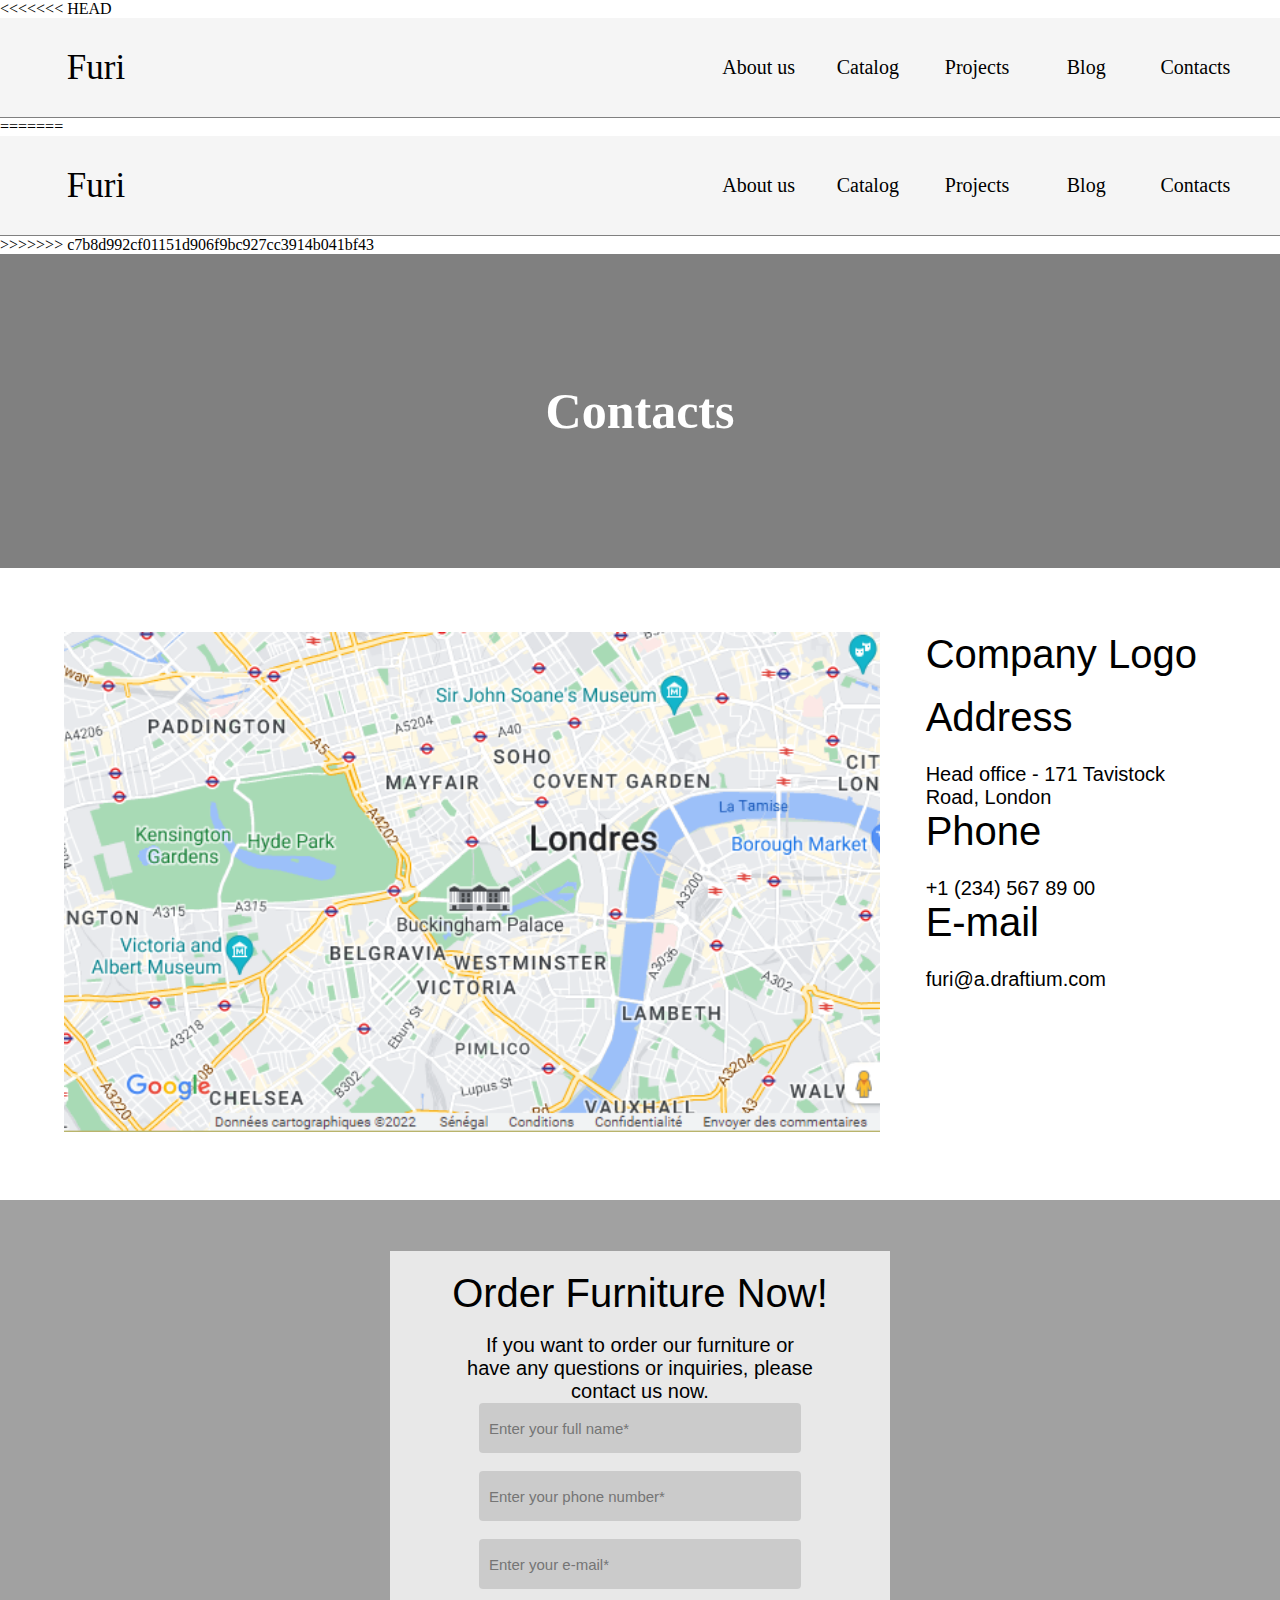
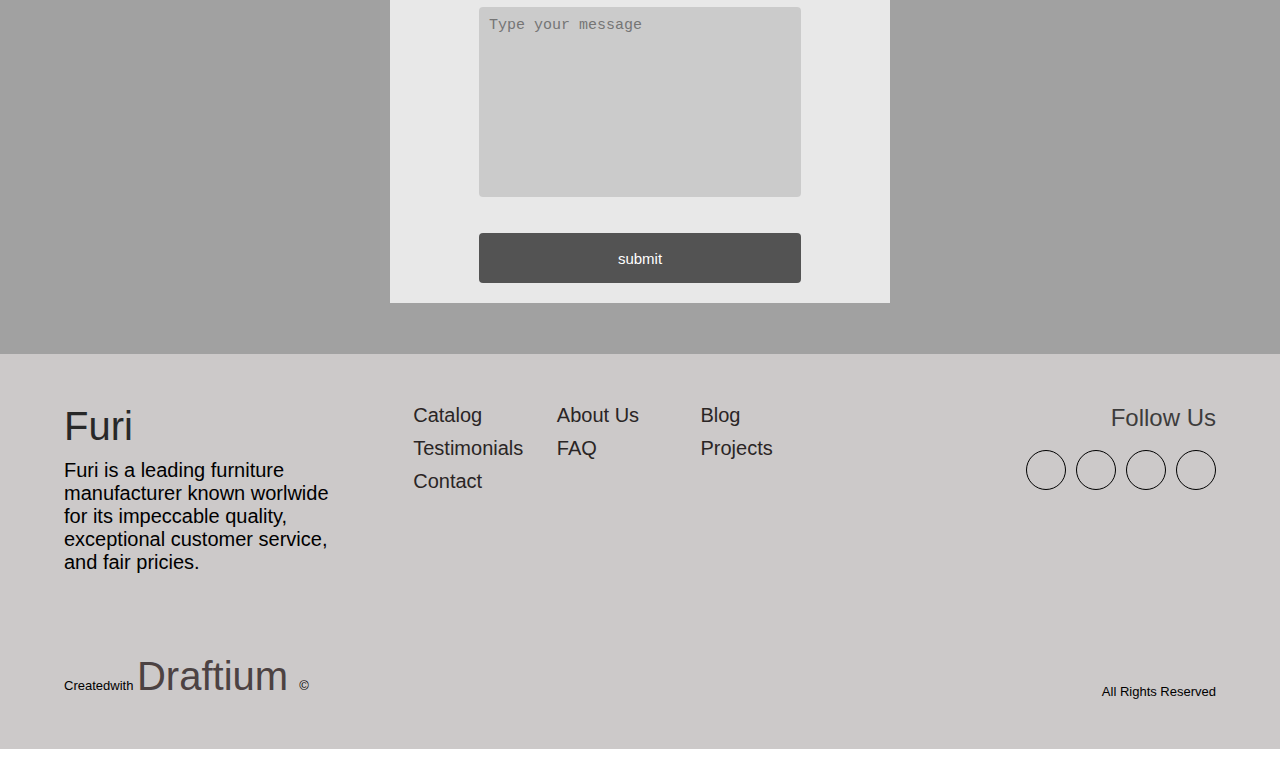
<file: massaer Seck/contact.html>
<!DOCTYPE html>
<html lang="en">

<head>
  <meta charset="UTF-8">
  <meta name="viewport" content="width=device-width, initial-scale=1.0"/>
  <link rel="stylesheet" href="contact.css">
  <link rel="stylesheet" href="https://cdnjs.cloudflare.com/ajax/libs/font-awesome/6.2.0/css/all.min.css"
    integrity="sha512-xh6O/CkQoPOWDdYTDqeRdPCVd1SpvCA9XXcUnZS2FmJNp1coAFzvtCN9BmamE+4aHK8yyUHUSCcJHgXloTyT2A=="
    crossorigin="anonymous" referrerpolicy="no-referrer" />
  <title>Furi</title>
</head>

<body>
<<<<<<< HEAD
    <!-- Mama -->
    <nav>
        <div class="furi">
            <ul type="none">
                <li><a href="../home/home.html" id="h1furi">Furi</a></li>
            </ul>
        </div>
        <div class="menu">
            <ul>
                <li><a href="../about/about.html">About us</a></li>
                <li><a href="../catalog/catalog.html">Catalog</a></li>
                <li><a href="../projects/projects.html">Projects</a></li>
                <li><a href="../blog/blog.html">Blog</a></li>
                <li><a href="../contact/contact.css">Contacts</a></li>
            </ul>
        </div>
    </nav>

    
=======
  <nav>
    <div class="furi">
      <ul type="none">
        <li><a href="../home/home.html" id="h1furi">Furi</a></li>
      </ul>
    </div>
    <div class="menu">
      <ul>
        <li><a href="../about/about.html">About us</a></li>
        <li><a href="../catalog/catalog.html">Catalog</a></li>
        <li><a href="../projects/projects.html">Projects</a></li>
        <li><a href="../blog/blog.html">Blog</a></li>
        <li><a href="../blog/blog.html">Contacts</a></li>
      </ul>
    </div>
  </nav>
>>>>>>> c7b8d992cf01151d906f9bc927cc3914b041bf43
  <header class="hea">
    <div class="cont">Contacts</div>
  </header>
  <section class="adress">
    <div class="maps">
      <img src="Capture.PNG" alt="">
    </div>
    <div class="adr">
      <h1>Company Logo</h1><br>
      <p><span>Address</span><br><br> Head office - 171 Tavistock Road, London</p>
      <p><span>Phone</span><br><br> +1 (234) 567 89 00</p>
      <p><span>E-mail</span><br><br> furi@a.draftium.com</p>
      <div class="logos">
        <i class="fa-brands fa-facebook"></i>
        <i class="fa-brands fa-square-instagram"></i>
        <i class="fa-brands fa-square-youtube"></i>
      </div>
    </div>
  </section>
  <section class="container">
    <form>
      <div class="form">
        <div class="inp">
          <h1>Order Furniture Now!</h1><br>
          <p id="p2">If you want to order our furniture or<br>have any questions or inquiries, please<br>contact us now.
          </p>
          <label for="full name"></label>
          <input type="text" class="btn1" name="full name" id="full name" placeholder="Enter your full name*"><br>
          <label for="number"></label>
          <input type="number" class="btn2" name="number" id="number" placeholder="Enter your phone number*"><br>
          <label for="email"></label>
          <input type="email" class="btn3" name="email" id="email" placeholder="Enter your e-mail*"><br>
          <label for="message"></label>
          <textarea class="btn4" name="" id="" cols="44" rows="10" placeholder="Type your message"></textarea><br><br>
          <input type="submit" class="btn5" value="submit">
        </div>
      </div>
    </form>
  </section>
  <footer>
    <!--Mohamed Sarifou Diallo-->
    <footer>
      <div id="prince">
          <div id="div1">
              <h1>Furi</h1>
              <p>Furi is a leading furniture manufacturer known worlwide for its impeccable quality, exceptional customer service, and fair pricies.</p>
          </div>
          <div id="div2">
              <div class="div2">
                  <p>
                      <a href="#">Catalog</a>
                  </p>
                  <p>   
                      <a href="#">Testimonials</a>
                  </p>  
                  <p>   
                      <a href="#">Contact</a>
                  </p>
              </div>
              <div class="div2">
                  <p>
                      <a href="#">About Us</a>
                  </p>  
                  <p>  
                      <a href="#">FAQ</a>
                  </p>
              </div>
              <div class="div2">
                  <p>
                      <a href="#">Blog</a>
                  </p>
                  <p>
                      <a href="#">Projects</a>
                  </p>
              </div>
          </div>
          <div id="div3">
              <h2>Follow Us</h2><br>
              <div id="icons">
                  <p class="p">
                      <i class="fab fa-facebook"></i>
                    </p>
                    <p class="p">
                      <i class="fab fa-instagram"></i>
                    </p>
                    <p class="p">
                      <i class="fab fa-youtube"></i>
                    </p>
                    <p class="p">
                      <i class="fab fa-pinterest"></i>
                    </p>
              </div>
          </div>
      </div>
      <div id="lastId">
          <p id="p1">Createdwith <span><a href="#"> Draftium </a></span>&copy;</p>
          <p id="p2">All Rights Reserved</p>
      </div>
  </footer>

</body>

</html>
</file>
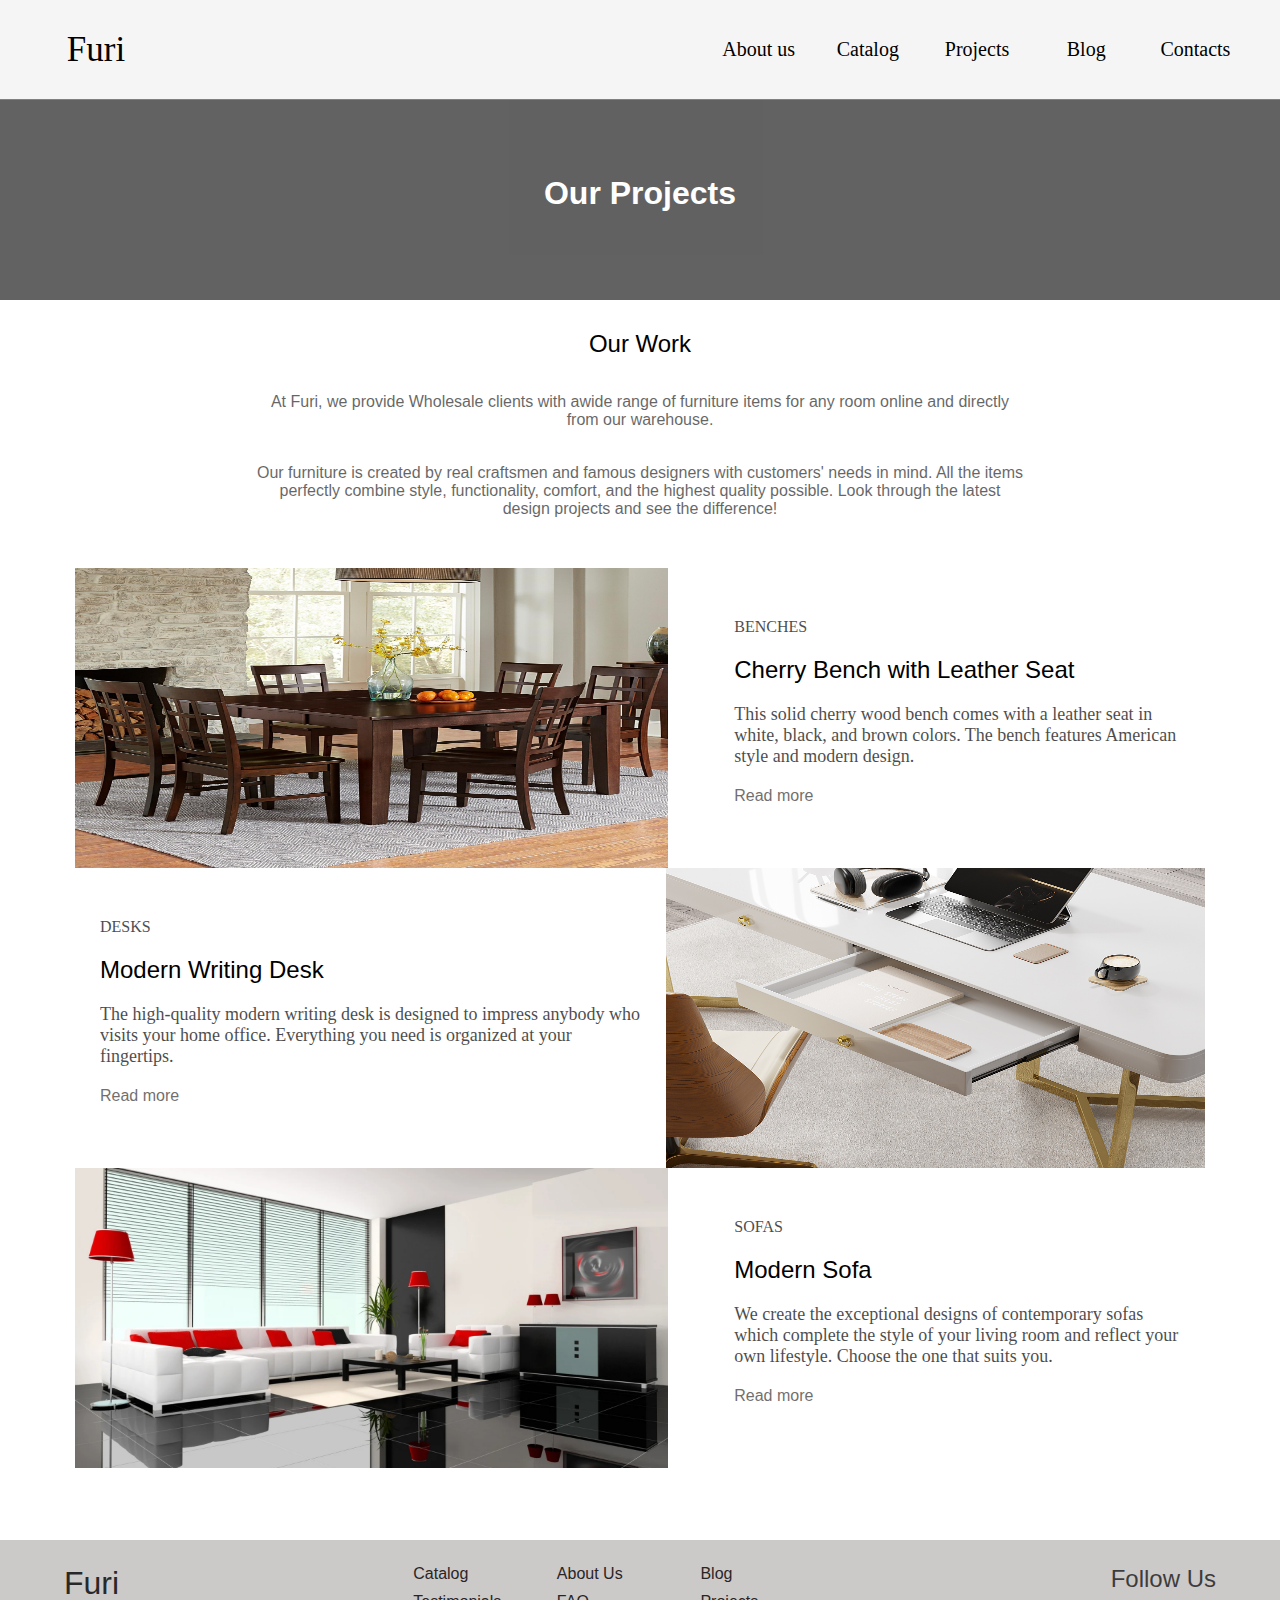
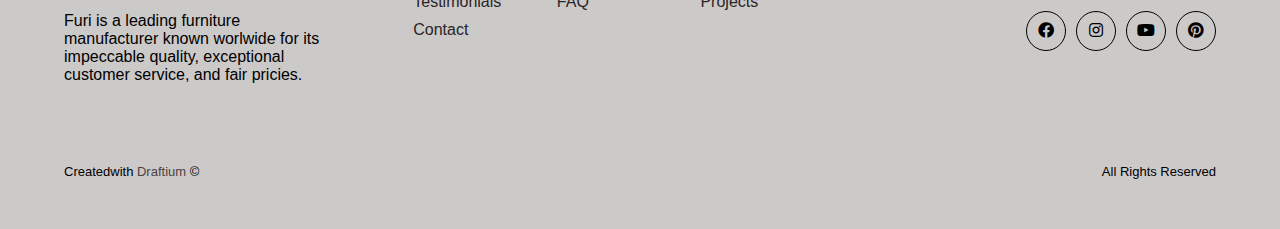
<file: projects/projects.html>
<!DOCTYPE html>
<html lang="en">
<head>
    <meta charset="UTF-8">
    <meta http-equiv="X-UA-Compatible" content="IE=edge">
    <meta name="viewport" content="width=device-width, initial-scale=1.0">
    <link rel="stylesheet" href="project.css">
    <link rel="stylesheet" href="https://cdnjs.cloudflare.com/ajax/libs/font-awesome/5.15.4/css/all.min.css" integrity="sha512-1ycn6IcaQQ40/MKBW2W4Rhis/DbILU74C1vSrLJxCq57o941Ym01SwNsOMqvEBFlcgUa6xLiPY/NS5R+E6ztJQ==" crossorigin="anonymous" referrerpolicy="no-referrer" />
    <title>FURI</title>
</head>
<body>
    <!-- Mama -->
    <nav>
        <div class="furi">
            <ul type="none">
              <li><a href="../index.html" id="h1furi">Furi</a></li>
            </ul>
          </div>
        </div>
        <div class="menu">
            <ul>
                <li><a href="../about/about.html">About us</a></li>
                <li><a href="../catalog/catalog.html">Catalog</a></li>
                <li><a href="../projects/projects.html">Projects</a></li>
                <li><a href="../blog/blog.html">Blog</a></li>
                <li><a href="../contacts/contact.html">Contacts</a></li>
            </ul>
        </div>
    </nav>
    <!-- Mama -->
     <!--Mohamed Sarifou-->
     <section>
        <div id="ourProj">
            <h1>Our Projects</h1>
        </div>
        <div id="ourWork">
            <h2>Our Work</h2>
            <p>At Furi, we provide Wholesale clients with awide range of furniture items for any room online and directly from our warehouse.</p>
            <p>Our furniture is created by real craftsmen and famous designers with customers' needs in mind. All the items perfectly combine style, functionality, comfort, and the highest quality possible. Look through the latest design projects and see the difference!</p>
        </div>
        <div id="part1">
            <p class="img"><img src="../projects/medias-project/cherry.jpg" alt="img"></p>
            <div id="sousPart1">
                <p>BENCHES</p>
                <h2>Cherry Bench with Leather Seat</h2>
                <p class="p2">This solid cherry wood bench comes with a leather seat in white, black, and brown colors. The bench features American style and modern design.</p>
                <p class="a"><a href="#">Read more</a></p>
            </div>
        </div>
        <div id="part2">
            <div id="sousPart2">
                <p class="desk">DESKS</p>
                <h2>Modern Writing Desk</h2>
                <p class="p1">The high-quality modern writing desk is designed to impress anybody who visits your home office. Everything you need is organized at your fingertips.</p>
                <p class="a"><a href="#">Read more</a></p>
            </div>
            <p class="img"><img src="../projects/medias-project/sofa.jpg" alt="img"></p>
        </div>
        <div id="part3">
            <p class="img"><img src="../projects/medias-project/modern sofa.webp" alt=""></p>
            <div id="sousPart3">
                <p>SOFAS</p>
                <h2>Modern Sofa</h2>
                <p class="p3">We create the exceptional designs of contemporary sofas which complete the style of your living room and reflect your own lifestyle. Choose the one that suits you.</p>
                <p class="a"><a href="#">Read more</a></p>
            </div>
        </div>
    </section>
    <!--Mohamed Sarifou-->
    <br><br><br><br>
     <!--Mohamed Sarifou Diallo-->
     <footer>
        <div id="prince">
            <div id="div1">
                <h1>Furi</h1>
                <p>Furi is a leading furniture manufacturer known worlwide for its impeccable quality, exceptional customer service, and fair pricies.</p>
            </div>
            <div id="div2">
                <div class="div2">
                    <p>
                        <a href="#">Catalog</a>
                    </p>
                    <p>   
                        <a href="#">Testimonials</a>
                    </p>  
                    <p>   
                        <a href="#">Contact</a>
                    </p>
                </div>
                <div class="div2">
                    <p>
                        <a href="#">About Us</a>
                    </p>  
                    <p>  
                        <a href="#">FAQ</a>
                    </p>
                </div>
                <div class="div2">
                    <p>
                        <a href="#">Blog</a>
                    </p>
                    <p>
                        <a href="#">Projects</a>
                    </p>
                </div>
            </div>
            <div id="div3">
                <h2>Follow Us</h2><br>
                <div id="icons">
                    <p class="p">
                        <i class="fab fa-facebook"></i>
                      </p>
                      <p class="p">
                        <i class="fab fa-instagram"></i>
                      </p>
                      <p class="p">
                        <i class="fab fa-youtube"></i>
                      </p>
                      <p class="p">
                        <i class="fab fa-pinterest"></i>
                      </p>
                </div>
            </div>
        </div>
        <div id="lastId">
            <p id="p1">Createdwith <span><a href="#"> Draftium </a></span>&copy;</p>
            <p id="p2">All Rights Reserved</p>
        </div>
    </footer>
  
  

</body>
</html>
</file>
<file: home/home.css>
/* Mama */
*{
    padding: 0;
    margin: 0;
    box-sizing: border-box;
}
body{
    padding: 0;
    margin: 0;
    width: 100%;
    height: 100%;
    display: flex;
    flex-direction: column;
    overflow-x: hidden;
}
nav{
    display: flex;
    justify-content: space-between;
    align-items: center;
    width: 100%;
    height: 100px;   
    background-color: whitesmoke;
}
#h1furi{
    font-weight: lighter;
    font-size: 35px; 
    text-decoration: none; 
    color: black;
}
#menu{
    display: none;
}
.menu{
    width: 45%;
    padding-right: 30px;
    height: 100%;
    display: flex;
    justify-content: center;
    align-items: center;
    color: black; 
}
.menu ul{
    display: flex;
    width: 100%;
    height: 100%;
}
.menu li{
    display: flex;
    width: 100%;
    height: 100%;
    justify-content: center;
    align-items: center;
    font-size: 20px;      
}
.menu a{
    text-decoration: none;
    color: black;
}
a:hover{
    color: grey;
}

/*Falilou Diallo*/
.sectionfalilou{
    /* display: flex; */
    background-color: gray;
    height: 500px;
    width: 100%;
    padding: 160px;
 }
/* .blogfalilou{
margin: -5px 130px;
padding: 160px;
} */
.h1falilou{
    font-family: sans-serif;
    font-style: normal;
    color: white;
    font-size: 40px;
    text-align: none;
}
.pfalilou{
    font-family: sans-serif;
    font-style: normal;
    color: white;
    font-size: 20px;
 }
 .btnfalilou{
    width: 110px;
    height: 50px;
    background-color: gray;
    color: white;
    border: 1px solid rgb(243, 240, 240);
    font-size: 15px;
    /* letter-spacing: 2px; */
    /* padding: 20px 40px; */
    /* display: inline-block; */
    /* margin: 10px 5px; */
    /* cursor: pointer; */
    border-radius: 5px;
 }
 .btnfalilou:hover{
    background-color: white;
    color: black;
 }

/* falilou */
/* Massaer DEBUT */

.container {
    display: flex;
    flex-direction: row;
    justify-content: space-around;
    width: 90%;
    height: 350px;  
}
.sec1, .sec2, .sec3, .sec4 {
    width: 23%;
    height: 100%;
}
.imgmass{
    width: 100%;
    height: 60%;
}
.pmass {
    font-family: Arial, Helvetica, sans-serif;
    font-size: 25px;
    font-weight: 100;
    text-align: justify;
    color: rgb(70, 69, 69);
}

.spanmass {
    font-family: Arial, Helvetica, sans-serif;
    font-size: 20px;
    font-weight: 800;
    text-align: justify;
}

.amass {
    text-decoration: none;
    color: black;
    font-family: Arial, Helvetica, sans-serif;
    font-size: 15px;
   float: left;
}

/* Massaer FIN */
/* mama */
.suppliers{
    width: 95%;
    height: 100px;
    display: flex;
    flex-direction: row;
    justify-content: space-around;
    align-items: center;    
}
#psuppliers{
    font-weight: lighter;
    font-size: 35px;  
}
.photo{
    width: 15%;
    height: 100px;
}
img{
    width: 100%;
    height: 100%;
}
.projects{
    width: 80%;
    height: 450px;
    display: flex;
    flex-direction: row;
    justify-content: space-around;
}
#pprojects{
    font-size: 40px;
    font-weight: normal;
}
.signes{
    width:5%;
    height: 100%;
   display: flex;
   justify-content: center;
   align-items: center;
   font-size: 20px;

}
.imageprojects{
    width: 80%;
}
.imgprojects{
    width: 100%;
    height: 100%;
}
#pmicrosoft{
    font-size: 40px;
    font-weight: lighter;
    color: grey;
}
#btnproject{
    width: 8%;
    height: 45px;
    border: 1px solid grey;
    color: grey;
    border-radius: 5px;
}
#btnproject:hover{
    background-color: grey;
    color: whitesmoke;
}
.download{
    width: 100%;
    height: 300px;
    background-color: grey;
    color: whitesmoke;
    display: flex;
    justify-content: center;
    align-items: center;
    flex-direction: column;
}
#pdown{
    display: flex;
    justify-content: center;
    align-items: center;
    font-size: 35px;
}
#btndown{
    width: 15%;
    height: 50px;
    border: 1px solid white;
    color: whitesmoke;
    border-radius: 5px;
    background-color: grey;
}
#btndown:hover{
    background-color: white;
    /* color: black; */
}
#btndown:hover #down {
    color: black;
}
#down{
    text-decoration: none;
    color: whitesmoke;
    font-size: 20px;
}
.about{
    width: 85%;
    height: 800px;
}
.imageabout{
    width: 100%;
    height: 50%;
}
#imageabout{
    width: 100%;
    height: 100%;
}
.textabout{
    width: 70%;
    height: 90%;
}
#pabout{
    font-size: 30px;
}
#textabout{
    font-size: 20px;
    color: grey;
    text-align: center;
}
#btnabout{
    width: 15%;
    height: 50px;
    border: 1px solid grey;
    color: grey;
    border-radius: 5px;
    /* background-color: whitesmoke; */
}
#btnabout:hover{
    background-color: grey;
    /* color: black; */
}
#btnabout:hover #boutonabout {
    color: white;
}
#boutonabout{
    text-decoration: none;
    color: grey;
}
.what{
    width: 85%;
    height: 150px;
}
.textwhat{
    width: 100%;
    /* height: 90%; */
}
#pwhat{
    font-size: 30px;
}
#textwhat{
    font-size: 20px;
    color: grey;
    text-align: center;
}
#icones{
    width: 90%;
    height: 400px;
    display: flex;
    flex-wrap: wrap;
    justify-content: space-around;
}
.icones{
    width: 24%;
    height: 49%;   
}
.imageicones{
    width: 30%;
    height: 40%;
}
.picones{
    font-size: 20px;
    color: grey;
}
.subscribe{
    width: 100%;
    height: 300px;
    background-color: grey;
    display: flex;
    justify-content: center;
    align-items: center;
    flex-direction: column;
}
.textsubscribe{
    padding-top: 5%;
    width: 60%;  
}
#textsubscribe{
    width: 100%;
    text-align: center;
    font-size: 33px;
    color: whitesmoke;
}
.mail{
    width: 40%;  
}
#mail{
    width: 74%;
    height: 50px;
    border: none;
    border-radius: 5px;
    background-color: whitesmoke;
}
#mail::placeholder{
font-size: 15px;
padding-left: 5%;
}
#submit{
    width: 25%;
    height: 50px;
    border: none;
    border-radius: 5px;
    font-size: 15px;
    background-color: rgb(73, 71, 71);
    color: whitesmoke;
    word-spacing: 0;
}
#submit:hover{
    color: black;
    background-color: whitesmoke;
}

.passion{
    width: 85%;
    height: 150px;
}
.textpassion{
    width: 100%;
    /* height: 90%; */
}
#ppassion{
    font-size: 35px;
}
#textpassion{
    font-size: 24px;
    color: grey;
    text-align: center;
}

#imagepassion{
    width: 90%;
    height: 380px;
    display: flex;
    flex-direction: row;
    justify-content: space-around;
}
.galerie{
    width: 32%;
    height: 100%;   
}
.imgpassion{
    width: 100%;
    height: 70%;
}
.h1galerie{
    font-size: 20px;
}
.pgalerie{
    font-size: 20px;
    color: grey;
}
.people{
    width: 80%;
    height: 500px;
    display: flex;
}
.left{
    width: 50%;
}
.right{
    width: 50%;
    background-color: whitesmoke;
    text-align: center;
}
.h1people{
    display: flex;
    justify-content: center;
    align-items: center;
    font-weight: lighter;
    font-size: 35px;
}
.ppeople{
    font-size: 25px;
    color: grey;
}
.h2people{
   font-size: 25px;
   font-weight: lighter;
}
#imagenew{
    width: 90%;
    height: 550px;
    display: flex;
    flex-direction: row;
    justify-content: space-around;
}
.galerienew{
    width: 30%;
    height: 100%;   
}
.imgnew{
    width: 100%;
    height: 50%;
}
.h4new{
    color: grey;
    font-size: 17px;
    text-align: justify;
    font-weight: lighter;
}
.h1new{
    font-size: 23px;
    text-align: justify;
    font-weight: lighter;
}
.pnew{
    font-size: 17px;
    color: rgb(77, 75, 75);
    text-align: justify;
}

#btnnew{
    width: 7%;
    height: 50px;
    border: 1px solid grey;
    color: grey;
    border-radius: 5px;
}
#btnnew:hover{
    background-color: grey;
}
#btnnew:hover #boutonnew {
    color: whitesmoke;
}
#boutonnew{
    text-decoration: none;
    color: grey;
}
form{
    width: 100%;
    height: 900px;
    background-color: grey;
}
.formulaire{
    width: 40%;
    height: 750px;
    background-color: white;
    border-radius: 5px;   
}
#formulaire{
    width: 80%;
    height: 90%;
}
.h5form{
    color: grey;
    font-weight: lighter;
    font-size: 27px;
    text-align: center;
}
.inputform{
    width: 100%;
    height: 7%;
    background-color: rgba(180, 179, 179, 0.233);
    font-size: 15px;
    border: none;
    border-radius: 5px;
    padding-left: 5%;
}
.textareaform{
    width: 100%;
    height: 20%;
    background-color: rgba(180, 179, 179, 0.233);
    font-size: 16px;
    border: none;
    border-radius: 5px;
    padding-left: 5%;
}
.inputform::placeholder{
    color: grey;
}
#send{
    width: 100%;
    height: 7%;
    border: none;
    border-radius: 5px;
    font-size: 15px;
    background-color: grey;
    color: whitesmoke;
    word-spacing: 0;
}
#send:hover{
    color: whitesmoke;
    background-color: rgb(49, 49, 49);
}
/* Mama */

/*Mohamed Sarifou Diallo*/
footer{
    font-family: 'Lucida Sans', 'Lucida Sans Regular', 'Lucida Grande', 'Lucida Sans Unicode', Geneva, Verdana, sans-serif;
    background-color: rgb(204, 201, 201);
    padding-top: 25px;
}
#prince{
    display: flex;
    justify-content: space-around;
}
#div1{
    width: 25%;
    margin-left: 5%;
}
#div1 p{
    padding-bottom: 5px;
    margin-top: 10px;
}
#div1 h1{
    font-weight: lighter;
    opacity: 0.8;
}
#div2{
    width: 40%;
    display: flex;
    margin-left: 75px;
}
#div2 p a{
    text-decoration: none;
    color: rgb(42, 37, 37);
}
#div2 a:hover{
    color: rgb(106, 99, 99);
}
#div2 p{
    margin-bottom: 10px;
}
#div3{
    width: 35%;
    margin-right: 5%;
}
#div3 h2{
    text-align: right;
    font-weight: lighter;
    opacity: 0.7;
}
.div2{
    width: 45%;
    padding-left: 5px;
}
#icons{
    display: flex;
    justify-content:flex-end;
}
#icons .p{
    width: 40px;
    height: 40px;
    border: 1px solid black;
    text-align: center;
    border-radius: 50%;
    margin-left: 10px;
}
#icons .p i{
    margin-top: 10px;
}
#icons i:hover, .p:hover{
    background-color: rgb(59, 57, 57);
    transition-duration: 1s;
    color: aliceblue;
}

#lastId{
    margin-bottom: 50px;
    margin-top: 75px;
}
#lastId #p1{
    margin-left: 5%;
    font-size: small;
}
#lastId span a{ 
    text-decoration: none;
    color: rgb(76, 66, 66);
}
#lastId span a:hover{ 
    text-decoration: underline;
    color: rgb(76, 66, 66);
}

#lastId #p2{
    text-align: right;
    margin-right: 5%;
    margin-top: -15px;
    font-size: small;
}

@media screen and (max-width: 800px) {
    #prince{
        display: flex;
        flex-direction: column;
        justify-content: center;
    }
    #div1{
        width: 95%;
        text-align: center;
    }
    #div2{
        width: 100%;
        display: inline-block;
        text-align: center;
        margin-left: 0px;
        margin-top: 18px;
        margin-bottom: 18px;
    }
    .div2 p{
        width: 222%;
    }

    #div3{
        width: 100%;
    }
    #div3 h2 {
        text-align: center;
    }
    #div3 #icons{
        display: flex;
        justify-content: center;
    }
    #lastId{
        margin-bottom: 50px;
        margin-top: 40px;
        
    }
    #lastId #p1{
        text-align: center;
        margin-left: 0px;
    }
    #lastId #p2{
        text-align: center;
        margin-top: 7px;
        margin-right: 0px;
       
    }

}


.imageprojects{
    width: 80%;
}
.imgprojects{
    width: 100%;
    height: 100%;
}
#pmicrosoft{
    font-size: 40px;
    font-weight: lighter;
    color: grey;
}
#btnproject{
    width: 8%;
    height: 45px;
    border: 1px solid grey;
    color: grey;
    border-radius: 5px;
}
#btnproject:hover{
    background-color: grey;
    color: whitesmoke;
}
.download{
    width: 100%;
    height: 300px;
    background-color: grey;
    color: whitesmoke;
    display: flex;
    justify-content: center;
    align-items: center;
    flex-direction: column;
}
#pdown{
    display: flex;
    justify-content: center;
    align-items: center;
    font-size: 35px;
}
#btndown{
    width: 15%;
    height: 50px;
    border: 1px solid white;
    color: whitesmoke;
    border-radius: 5px;
    background-color: grey;
}
#btndown:hover{
    background-color: white;
    /* color: black; */
}
#btndown:hover #down {
    color: black;
}
#down{
    text-decoration: none;
    color: whitesmoke;
    font-size: 20px;
}
.about{
    width: 85%;
    height: 800px;
}
.imageabout{
    width: 100%;
    height: 50%;
}
#imageabout{
    width: 100%;
    height: 100%;
}
.textabout{
    width: 70%;
    height: 90%;
}
#pabout{
    font-size: 30px;
}
#textabout{
    font-size: 20px;
    color: grey;
    text-align: center;
}
#btnabout{
    width: 15%;
    height: 50px;
    border: 1px solid grey;
    color: grey;
    border-radius: 5px;
    /* background-color: whitesmoke; */
}
#btnabout:hover{
    background-color: grey;
    /* color: black; */
}
#btnabout:hover #boutonabout {
    color: white;
}
#boutonabout{
    text-decoration: none;
    color: grey;
}
 

.what{
    width: 85%;
    height: 150px;
}
.textwhat{
    width: 100%;
    /* height: 90%; */
}
#pwhat{
    font-size: 30px;
}
#textwhat{
    font-size: 20px;
    color: grey;
    text-align: center;
}
#icones{
    width: 90%;
    height: 400px;
    display: flex;
    flex-wrap: wrap;
    justify-content: space-around;
}
.icones{
    width: 24%;
    height: 49%;   
}
.imageicones{
    width: 30%;
    height: 40%;
}
.picones{
    font-size: 20px;
    color: grey;
}
/* Sarifou */

@media only screen and (max-width: 768px) {
  /* For mobile phones: */

  nav{
    display: flex;
    justify-content: space-between;
    align-items: center;
    width: 100%;
    height: 100px;   
    background-color: whitesmoke;
}
#h1furi{
    font-size: 25px; 
}
.menu{
    width: 100%;
    padding-left: 65%;

}
.menu ul{
    display: block;
}
.menu li{
    height: 20%;
    font-size: 15px;      
}

.sectionfalilou{
    height: 600px;
    text-align: center;
    display: flex;
    justify-content: center;
    align-items: center;
 }   
  .container {
    display: inline-block;
    flex-wrap: wrap;
    justify-content: center;
    width: 90%;
    height: 300px;  
}
.sec1, .sec2, .sec3, .sec4 {
    width: 100%;
    height: 100%;
}
.imgmass{
    width: 80%;
    height: 70%;
}
.pmass {
    font-size: 15px;
    text-align: center;
}

.spanmass {
    font-size: 14px;
    text-align: center;
}

.amass {
    font-size: 12px;
    float: none;
}
.suppliers{
    width: 95%;
    height: 2300px;
    display: inline-block;
    flex-wrap: wrap;
    justify-content: center; 
}
#psuppliers{
    font-size: 20px;  
}
.photo{
    width: 80%;
    height: 350px;
}
.signes{
    font-size: 15px;
}
#pprojects{
    font-size: 30px;
}
.imageprojects{
    display: flex;
    justify-content: center;
    align-items: center;
}
#imgprojects{
    width: 100%;
    height: 60%;   
}
#pmicrosoft{
    font-size: 30px;
}
#btnproject{
    width: 20%;
}
#btndown{
    width: 35%;
}




.about{
    height: 900px;
}
.imageabout{
    height: 30%;
}
.textabout{
    height: 100%;
}
#pabout{
    font-size: 20px;
}
#textabout{
    font-size: 15px;
}
#btnabout{
    width: 35%;
}
.what{
    width: 85%;
    height: 250px;
}
#pwhat{
    font-size: 25px;
}
#textwhat{
    font-size: 20px;
}
#icones{
    height: 300px;
}
#icones{
    width: 80%;
    height: 1600px;
}
.icones{
    width: 70%;
    height:200px;   
}
.picones{
    font-size: 15px;
}
.subscribe{
    height: 400px;
}
#textsubscribe{
    font-size: 25px;
}
.mail{
    width: 60%;  
}
#mail{
    width:90%;
    height: 30px;
    text-align: center;
    padding-left: 0;
}
#mail::placeholder{
font-size: 13px;
}
#submit{
    width: 90%;
    height: 30px;
    font-size: 13px;
}

#ppassion{
    font-size: 20px;
}
#textpassion{
    font-size: 17px;
}
 
#imagepassion{
    width: 100%;
    height: 600px;
    display: inline-block;
    flex-wrap: wrap;
    justify-content: center;
}
.galerie{
    width: 70%;
    height: 70%;   
}
.imgpassion{
    width: 100%;
}
.h1galerie{
    font-size: 13px;
}
.pgalerie{
    font-size: 13px;
}


.people{
    width: 80%;
    height: 700px;
    display: block;
    flex-wrap: wrap;
    justify-content: center;
}
.left{
    width: 100%;
    height: 300px;
}
.right{
    width: 100%;
    height: 300px;
}
.h1people{
    font-size: 15px;
}
.ppeople{
    font-size: 12px;
}
.h2people{
   font-size: 13px;
}  #imagenew{
    width: 80%;
    height: 500px;
    display: inline-block;
    flex-wrap: wrap;
    justify-content: center;
}
.galerienew{
    width: 70%;
    height: 310px;   
}
.imgnew{
    width: 100%;
    height: 140px;
}
.h4new{
    font-size: 10px;
    text-align: center;
}
.h1new{
    font-size: 13px;
    text-align: center;
}
.pnew{
    font-size: 10px;
    text-align: center;
}
#btnnew{
    width: 13%;
    height: 35px;
    font-size: 10px;
}

.formulaire{
    width: 85%;
    height: 700px;  
}
.h5form{
    font-size: 15px;
}
.inputform{
    font-size: 10px;

}
.textareaform{
    height: 15%;
    font-size: 11px;
}
}
</file>
<file: mass/style.css>
/* Massaer DEBUT */

.container {
    display: flex;
    flex-direction: row;
    justify-content: space-around;
    height: 100%;
    width: 100%;
}

.sec1,
.sec2,
.sec3,
.sec4 {
    display: flex;
    flex-direction: column;
}

img {
    width: 250px;
    height: 200px;
}

p {
    font-family: Arial, Helvetica, sans-serif;
    font-size: 20px;
    font-weight: 100;
}

span {
    font-family: Arial, Helvetica, sans-serif;
    font-size: 20px;
    font-weight: 800;
}

a {
    text-decoration: none;
    color: black;
    font-family: Arial, Helvetica, sans-serif;
    font-size: 12px;
}

/* Massaer FIN */
</file>
<file: about/about.css>
/* Mama */
*{
    padding: 0;
    margin: 0;
    box-sizing: border-box;
}
body{
    padding: 0;
    margin: 0;
    width: 100%;
    height: 100%;
    display: flex;
    flex-direction: column;
}
nav{
    display: flex;
    justify-content: space-between;
    align-items: center;
    width: 100%;
    height: 100px;   
    background-color: whitesmoke;
}
.furi{
    display: flex;
    justify-content: center;
    align-items: center;
    width: 15%;
}
#h1furi{
    font-weight: lighter;
    font-size: 35px; 
    text-decoration: none; 
    color: black;
}
.menu{
    width: 45%;
    padding-right: 30px;
    height: 100%;
    display: flex;
    justify-content: center;
    align-items: center;
    color: black; 
}
.menu ul{
    display: flex;
    width: 100%;
    height: 100%;
}
.menu li{
    display: flex;
    width: 100%;
    height: 100%;
    justify-content: center;
    align-items: center;
    font-size: 20px;      
}
.menu a{
    text-decoration: none;
    color: black;
}
a:hover{
    color: grey;
}

/*Mohamed Sarifou Diallo*/
footer{
    font-family: 'Lucida Sans', 'Lucida Sans Regular', 'Lucida Grande', 'Lucida Sans Unicode', Geneva, Verdana, sans-serif;
    background-color: rgb(204, 201, 201);
    padding-top: 25px;
}
#prince{
    display: flex;
    justify-content: space-around;
}
#div1{
    width: 25%;
    margin-left: 5%;
}
#div1 p{
    padding-bottom: 5px;
    margin-top: 10px;
}
#div1 h1{
    font-weight: lighter;
    opacity: 0.8;
}
#div2{
    width: 40%;
    display: flex;
    margin-left: 75px;
}
#div2 p a{
    text-decoration: none;
    color: rgb(42, 37, 37);
}
#div2 a:hover{
    color: rgb(106, 99, 99);
}
#div2 p{
    margin-bottom: 10px;
}
#div3{
    width: 35%;
    margin-right: 5%;
}
#div3 h2{
    text-align: right;
    font-weight: lighter;
    opacity: 0.7;
}
.div2{
    width: 45%;
    padding-left: 5px;
}
#icons{
    display: flex;
    justify-content:flex-end;
}
#icons .p{
    width: 40px;
    height: 40px;
    border: 1px solid black;
    text-align: center;
    border-radius: 50%;
    margin-left: 10px;
}
#icons .p i{
    margin-top: 10px;
}
#icons i:hover, .p:hover{
    background-color: rgb(59, 57, 57);
    transition-duration: 1s;
    color: aliceblue;
}

#lastId{
    margin-bottom: 50px;
    margin-top: 75px;
}
#lastId #p1{
    margin-left: 5%;
    font-size: small;
}
#lastId span a{ 
    text-decoration: none;
    color: rgb(76, 66, 66);
}
#lastId span a:hover{ 
    text-decoration: underline;
    color: rgb(76, 66, 66);
}

#lastId #p2{
    text-align: right;
    margin-right: 5%;
    margin-top: -15px;
    font-size: small;
}

@media screen and (max-width: 800px) {
    #prince{
        display: flex;
        flex-direction: column;
        justify-content: center;
    }
    #div1{
        width: 95%;
        text-align: center;
    }
    #div2{
        width: 100%;
        display: inline-block;
        text-align: center;
        margin-left: 0px;
        margin-top: 18px;
        margin-bottom: 18px;
    }
    .div2 p{
        width: 222%;
    }

    #div3{
        width: 100%;
    }
    #div3 h2 {
        text-align: center;
    }
    #div3 #icons{
        display: flex;
        justify-content: center;
    }
    #lastId{
        margin-bottom: 50px;
        margin-top: 40px;
        
    }
    #lastId #p1{
        text-align: center;
        margin-left: 0px;
    }
    #lastId #p2{
        text-align: center;
        margin-top: 7px;
        margin-right: 0px;
       
    }

}


.imageprojects{
    width: 80%;
}
.imgprojects{
    width: 100%;
    height: 100%;
}
#pmicrosoft{
    font-size: 40px;
    font-weight: lighter;
    color: grey;
}
#btnproject{
    width: 8%;
    height: 45px;
    border: 1px solid grey;
    color: grey;
    border-radius: 5px;
}
#btnproject:hover{
    background-color: grey;
    color: whitesmoke;
}
.download{
    width: 100%;
    height: 300px;
    background-color: grey;
    color: whitesmoke;
    display: flex;
    justify-content: center;
    align-items: center;
    flex-direction: column;
}
#pdown{
    display: flex;
    justify-content: center;
    align-items: center;
    font-size: 35px;
}
#btndown{
    width: 15%;
    height: 50px;
    border: 1px solid white;
    color: whitesmoke;
    border-radius: 5px;
    background-color: grey;
}
#btndown:hover{
    background-color: white;
    /* color: black; */
}
#btndown:hover #down {
    color: black;
}
#down{
    text-decoration: none;
    color: whitesmoke;
    font-size: 20px;
}
.about{
    width: 85%;
    height: 800px;
}
.imageabout{
    width: 100%;
    height: 50%;
}
#imageabout{
    width: 100%;
    height: 100%;
}
.textabout{
    width: 70%;
    height: 90%;
}
#pabout{
    font-size: 30px;
}
#textabout{
    font-size: 20px;
    color: grey;
    text-align: center;
}
#btnabout{
    width: 15%;
    height: 50px;
    border: 1px solid grey;
    color: grey;
    border-radius: 5px;
    /* background-color: whitesmoke; */
}
#btnabout:hover{
    background-color: grey;
    /* color: black; */
}
#btnabout:hover #boutonabout {
    color: white;
}
#boutonabout{
    text-decoration: none;
    color: grey;
}
 

.what{
    width: 85%;
    height: 150px;
}
.textwhat{
    width: 100%;
    /* height: 90%; */
}
#pwhat{
    font-size: 30px;
}
#textwhat{
    font-size: 20px;
    color: grey;
    text-align: center;
}
#icones{
    width: 90%;
    height: 400px;
    display: flex;
    flex-wrap: wrap;
    justify-content: space-around;
}
.icones{
    width: 24%;
    height: 49%;   
}
.imageicones{
    width: 30%;
    height: 40%;
}
.picones{
    font-size: 20px;
    color: grey;
}
/* Sarifou */
/* Mama */

@media only screen and (max-width: 768px) {
    /* For mobile phones: */
  
    nav{
      display: flex;
      justify-content: space-between;
      align-items: center;
      width: 100%;
      height: 100px;   
      background-color: whitesmoke;
  }
  #h1furi{
      font-size: 25px; 
  }
  .menu{
      width: 100%;
      padding-left: 65%;
  
  }
  .menu ul{
      display: block;
  }
  .menu li{
      height: 20%;
      font-size: 13px;      
  }
}
</file>
<file: blog/blog.css>
/* Mama */
*{
    padding: 0;
    margin: 0;
    box-sizing: border-box;
}
body{
    padding: 0;
    margin: 0;
    width: 100%;
    height: 100%;
    display: flex;
    flex-direction: column;
}
nav{
    display: flex;
    justify-content: space-between;
    align-items: center;
    width: 100%;
    height: 100px;   
    background-color: whitesmoke;
}
.furi{
    display: flex;
    justify-content: center;
    align-items: center;
    width: 15%;
}
#h1furi{
    font-weight: lighter;
    font-size: 35px; 
    text-decoration: none; 
    color: black;
}
.menu{
    width: 45%;
    padding-right: 30px;
    height: 100%;
    display: flex;
    justify-content: center;
    align-items: center;
    color: black; 
}
.menu ul{
    display: flex;
    width: 100%;
    height: 100%;
}
.menu li{
    display: flex;
    width: 100%;
    height: 100%;
    justify-content: center;
    align-items: center;
    font-size: 20px;      
}
.menu a{
    text-decoration: none;
    color: black;
}
a:hover{
    color: grey;
}
/* falilou */
.sect1 {
    width: 100%;
    background-color: rgb(124, 123, 123);
}

.blc {
    margin: -20px 160px;
    padding: 100px 250px;

}

.h1f {
    text-align: center;
    color: white;
    font-family: Verdana, Geneva, Tahoma, sans-serif;
}

.blog-1 {
    padding: 150px 0px 75px 0px;
    display: flex;
    /* width: 100%; */
}
a{
    text-decoration: none;
    color: grey;
    font-weight: bold;
}




.blg {
    width: 100%;
    margin: 20px;
    display: flex;
    justify-content: space-around;
    justify-items: center;

}

.blg header {
    margin: 20px;
    font-size: 20px;
    font-family: sans-serif;
 }

 .blog-2{
    display: flex;
    justify-content: space-evenly;
    justify-items: flex-end;
 }










/*Mohamed Sarifou Diallo*/
footer{
    font-family: 'Lucida Sans', 'Lucida Sans Regular', 'Lucida Grande', 'Lucida Sans Unicode', Geneva, Verdana, sans-serif;
    background-color: rgb(204, 201, 201);
    padding-top: 25px;
}
#prince{
    display: flex;
    justify-content: space-around;
}
#div1{
    width: 25%;
    margin-left: 5%;
}
#div1 p{
    padding-bottom: 5px;
    margin-top: 10px;
}
#div1 h1{
    font-weight: lighter;
    opacity: 0.8;
}
#div2{
    width: 40%;
    display: flex;
    margin-left: 75px;
}
#div2 p a{
    text-decoration: none;
    color: rgb(42, 37, 37);
}
#div2 a:hover{
    color: rgb(106, 99, 99);
}
#div2 p{
    margin-bottom: 10px;
}
#div3{
    width: 35%;
    margin-right: 5%;
}
#div3 h2{
    text-align: right;
    font-weight: lighter;
    opacity: 0.7;
}
.div2{
    width: 45%;
    padding-left: 5px;
}
#icons{
    display: flex;
    justify-content:flex-end;
}
#icons .p{
    width: 40px;
    height: 40px;
    border: 1px solid black;
    text-align: center;
    border-radius: 50%;
    margin-left: 10px;
}
#icons .p i{
    margin-top: 10px;
}
#icons i:hover, .p:hover{
    background-color: rgb(59, 57, 57);
    transition-duration: 1s;
    color: aliceblue;
}

#lastId{
    margin-bottom: 50px;
    margin-top: 75px;
}
#lastId #p1{
    margin-left: 5%;
    font-size: small;
}
#lastId span a{ 
    text-decoration: none;
    color: rgb(76, 66, 66);
}
#lastId span a:hover{ 
    text-decoration: underline;
    color: rgb(76, 66, 66);
}

#lastId #p2{
    text-align: right;
    margin-right: 5%;
    margin-top: -15px;
    font-size: small;
}

@media screen and (max-width: 800px) {
    #prince{
        display: flex;
        flex-direction: column;
        justify-content: center;
    }
    #div1{
        width: 95%;
        text-align: center;
    }
    #div2{
        width: 100%;
        display: inline-block;
        text-align: center;
        margin-left: 0px;
        margin-top: 18px;
        margin-bottom: 18px;
    }
    .div2 p{
        width: 222%;
    }

    #div3{
        width: 100%;
    }
    #div3 h2 {
        text-align: center;
    }
    #div3 #icons{
        display: flex;
        justify-content: center;
    }
    #lastId{
        margin-bottom: 50px;
        margin-top: 40px;
        
    }
    #lastId #p1{
        text-align: center;
        margin-left: 0px;
    }
    #lastId #p2{
        text-align: center;
        margin-top: 7px;
        margin-right: 0px;
       
    }

}


.imageprojects{
    width: 80%;
}
.imgprojects{
    width: 100%;
    height: 100%;
}
#pmicrosoft{
    font-size: 40px;
    font-weight: lighter;
    color: grey;
}
#btnproject{
    width: 8%;
    height: 45px;
    border: 1px solid grey;
    color: grey;
    border-radius: 5px;
}
#btnproject:hover{
    background-color: grey;
    color: whitesmoke;
}
.download{
    width: 100%;
    height: 300px;
    background-color: grey;
    color: whitesmoke;
    display: flex;
    justify-content: center;
    align-items: center;
    flex-direction: column;
}
#pdown{
    display: flex;
    justify-content: center;
    align-items: center;
    font-size: 35px;
}
#btndown{
    width: 15%;
    height: 50px;
    border: 1px solid white;
    color: whitesmoke;
    border-radius: 5px;
    background-color: grey;
}
#btndown:hover{
    background-color: white;
    /* color: black; */
}
#btndown:hover #down {
    color: black;
}
#down{
    text-decoration: none;
    color: whitesmoke;
    font-size: 20px;
}
.about{
    width: 85%;
    height: 800px;
}
.imageabout{
    width: 100%;
    height: 50%;
}
#imageabout{
    width: 100%;
    height: 100%;
}
.textabout{
    width: 70%;
    height: 90%;
}
#pabout{
    font-size: 30px;
}
#textabout{
    font-size: 20px;
    color: grey;
    text-align: center;
}
#btnabout{
    width: 15%;
    height: 50px;
    border: 1px solid grey;
    color: grey;
    border-radius: 5px;
    /* background-color: whitesmoke; */
}
#btnabout:hover{
    background-color: grey;
    /* color: black; */
}
#btnabout:hover #boutonabout {
    color: white;
}
#boutonabout{
    text-decoration: none;
    color: grey;
}
 

.what{
    width: 85%;
    height: 150px;
}
.textwhat{
    width: 100%;
    /* height: 90%; */
}
#pwhat{
    font-size: 30px;
}
#textwhat{
    font-size: 20px;
    color: grey;
    text-align: center;
}
#icones{
    width: 90%;
    height: 400px;
    display: flex;
    flex-wrap: wrap;
    justify-content: space-around;
}
.icones{
    width: 24%;
    height: 49%;   
}
.imageicones{
    width: 30%;
    height: 40%;
}
.picones{
    font-size: 20px;
    color: grey;
}
/* Sarifou */
@media only screen and (max-width: 768px) {
    /* For mobile phones: */
  
    nav{
      display: flex;
      justify-content: space-between;
      align-items: center;
      width: 100%;
      height: 100px;   
      background-color: whitesmoke;
  }
  #h1furi{
      font-size: 25px; 
  }
  .menu{
      width: 100%;
      padding-left: 65%;
  
  }
  .menu ul{
      display: block;
  }
  .menu li{
      height: 20%;
      font-size: 15px;      
  }
}
</file>
<file: catalog/catalog.css>
/* Mama */
*{
    padding: 0;
    margin: 0;
    box-sizing: border-box;
}
body{
    padding: 0;
    margin: 0;
    width: 100%;
    height: 100%;
    display: flex;
    flex-direction: column;
}
nav{
    display: flex;
    justify-content: space-between;
    align-items: center;
    width: 100%;
    height: 100px;   
    background-color: whitesmoke;
}
.furi{
    display: flex;
    justify-content: center;
    align-items: center;
    width: 15%;
}
#h1furi{
    font-weight: lighter;
    font-size: 35px; 
    text-decoration: none; 
    color: black;
}
.menu{
    width: 45%;
    padding-right: 30px;
    height: 100%;
    display: flex;
    justify-content: center;
    align-items: center;
    color: black; 
}
.menu ul{
    display: flex;
    width: 100%;
    height: 100%;
}
.menu li{
    display: flex;
    width: 100%;
    height: 100%;
    justify-content: center;
    align-items: center;
    font-size: 20px;      
}
.menu a{
    text-decoration: none;
    color: black;
}
a:hover{
    color: grey;
}


/*Mohamed Sarifou Diallo*/
footer{
    font-family: 'Lucida Sans', 'Lucida Sans Regular', 'Lucida Grande', 'Lucida Sans Unicode', Geneva, Verdana, sans-serif;
    background-color: rgb(204, 201, 201);
    padding-top: 25px;
}
#prince{
    display: flex;
    justify-content: space-around;
}
#div1{
    width: 25%;
    margin-left: 5%;
}
#div1 p{
    padding-bottom: 5px;
    margin-top: 10px;
}
#div1 h1{
    font-weight: lighter;
    opacity: 0.8;
}
#div2{
    width: 40%;
    display: flex;
    margin-left: 75px;
}
#div2 p a{
    text-decoration: none;
    color: rgb(42, 37, 37);
}
#div2 a:hover{
    color: rgb(106, 99, 99);
}
#div2 p{
    margin-bottom: 10px;
}
#div3{
    width: 35%;
    margin-right: 5%;
}
#div3 h2{
    text-align: right;
    font-weight: lighter;
    opacity: 0.7;
}
.div2{
    width: 45%;
    padding-left: 5px;
}
#icons{
    display: flex;
    justify-content:flex-end;
}
#icons .p{
    width: 40px;
    height: 40px;
    border: 1px solid black;
    text-align: center;
    border-radius: 50%;
    margin-left: 10px;
}
#icons .p i{
    margin-top: 10px;
}
#icons i:hover, .p:hover{
    background-color: rgb(59, 57, 57);
    transition-duration: 1s;
    color: aliceblue;
}

#lastId{
    margin-bottom: 50px;
    margin-top: 75px;
}
#lastId #p1{
    margin-left: 5%;
    font-size: small;
}
#lastId span a{ 
    text-decoration: none;
    color: rgb(76, 66, 66);
}
#lastId span a:hover{ 
    text-decoration: underline;
    color: rgb(76, 66, 66);
}

#lastId #p2{
    text-align: right;
    margin-right: 5%;
    margin-top: -15px;
    font-size: small;
}

@media screen and (max-width: 800px) {
    #prince{
        display: flex;
        flex-direction: column;
        justify-content: center;
    }
    #div1{
        width: 95%;
        text-align: center;
    }
    #div2{
        width: 100%;
        display: inline-block;
        text-align: center;
        margin-left: 0px;
        margin-top: 18px;
        margin-bottom: 18px;
    }
    .div2 p{
        width: 222%;
    }

    #div3{
        width: 100%;
    }
    #div3 h2 {
        text-align: center;
    }
    #div3 #icons{
        display: flex;
        justify-content: center;
    }
    #lastId{
        margin-bottom: 50px;
        margin-top: 40px;
        
    }
    #lastId #p1{
        text-align: center;
        margin-left: 0px;
    }
    #lastId #p2{
        text-align: center;
        margin-top: 7px;
        margin-right: 0px;
       
    }

}


.imageprojects{
    width: 80%;
}
.imgprojects{
    width: 100%;
    height: 100%;
}
#pmicrosoft{
    font-size: 40px;
    font-weight: lighter;
    color: grey;
}
#btnproject{
    width: 8%;
    height: 45px;
    border: 1px solid grey;
    color: grey;
    border-radius: 5px;
}
#btnproject:hover{
    background-color: grey;
    color: whitesmoke;
}
.download{
    width: 100%;
    height: 300px;
    background-color: grey;
    color: whitesmoke;
    display: flex;
    justify-content: center;
    align-items: center;
    flex-direction: column;
}
#pdown{
    display: flex;
    justify-content: center;
    align-items: center;
    font-size: 35px;
}
#btndown{
    width: 15%;
    height: 50px;
    border: 1px solid white;
    color: whitesmoke;
    border-radius: 5px;
    background-color: grey;
}
#btndown:hover{
    background-color: white;
    /* color: black; */
}
#btndown:hover #down {
    color: black;
}
#down{
    text-decoration: none;
    color: whitesmoke;
    font-size: 20px;
}
.about{
    width: 85%;
    height: 800px;
}
.imageabout{
    width: 100%;
    height: 50%;
}
#imageabout{
    width: 100%;
    height: 100%;
}
.textabout{
    width: 70%;
    height: 90%;
}
#pabout{
    font-size: 30px;
}
#textabout{
    font-size: 20px;
    color: grey;
    text-align: center;
}
#btnabout{
    width: 15%;
    height: 50px;
    border: 1px solid grey;
    color: grey;
    border-radius: 5px;
    /* background-color: whitesmoke; */
}
#btnabout:hover{
    background-color: grey;
    /* color: black; */
}
#btnabout:hover #boutonabout {
    color: white;
}
#boutonabout{
    text-decoration: none;
    color: grey;
}
 

.what{
    width: 85%;
    height: 150px;
}
.textwhat{
    width: 100%;
    /* height: 90%; */
}
#pwhat{
    font-size: 30px;
}
#textwhat{
    font-size: 20px;
    color: grey;
    text-align: center;
}
#icones{
    width: 90%;
    height: 400px;
    display: flex;
    flex-wrap: wrap;
    justify-content: space-around;
}

.icones{
    width: 24%;
    height: 49%;   
}
.imageicones{
    width: 30%;
    height: 40%;
}
.picones{
    font-size: 20px;
    color: grey;
}
/* Sarifou */
@media only screen and (max-width: 768px) {
    /* For mobile phones: */
  
    nav{
      display: flex;
      justify-content: space-between;
      align-items: center;
      width: 100%;
      height: 100px;   
      background-color: whitesmoke;
  }
  #h1furi{
      font-size: 25px; 
  }
  .menu{
      width: 100%;
      padding-left: 65%;
  
  }
  .menu ul{
      display: block;
  }
  .menu li{
      height: 20%;
      font-size: 15px;      
  }
}
</file>
<file: contacts/contact.css>
/* Mama */
*{
    padding: 0;
    margin: 0;
    box-sizing: border-box;
}
body{
    width: 100%;
    height: 100%;
    display: flex;
    flex-direction: column;
}
nav{
    display: flex;
    justify-content: space-between;
    align-items: center;
    width: 100%;
    height: 100px;   
    border-bottom: 1px solid gray;
    background-color: whitesmoke;
}
.furi{
    display: flex;
    justify-content: center;
    align-items: center;
    width: 15%;
}
#h1furi{
    font-weight: lighter;
    font-size: 35px; 
    text-decoration: none; 
    color: black;
}
.menu{
    width: 45%;
    padding-right: 30px;
    height: 100%;
    display: flex;  
    justify-content: center;
    align-items: center;
    color: black; 
}
.menu ul{
    display: flex;
    width: 100%;
    height: 100%;
}
.menu li{
    display: flex;
    width: 100%;
    height: 100%;
    justify-content: center;
    align-items: center;
    font-size: 20px;      
}
.menu a{
    text-decoration: none;
    color: black;
}
/* Mama */

/*.... Massaer debut.... */
body{
    margin: 0%;
    padding: 0%;
}
header{
    background-color: gray;
    padding: 10%;
}
.cont{
    text-align: center;
    font-size: 50px;
    font-weight: bold;
    color: white;
}
.adress{
    display: flex;
    padding: 5%;
    justify-content: space-around;
    flex-direction: row;
}
img{
   height: 500px;
}
span, h1{
    font-family: Arial, Helvetica, sans-serif;
    font-size: 40px;
    font-weight: normal;
    margin-top: 0%;
}
p{
    font-family: Arial, Helvetica, sans-serif;
    font-size: 20px;
    font-weight: normal;
}
.adr{
    margin-left: 4%;
}
.fa{
    height: 400px;
}
/*.......Formulaire...debut..... */

input, textarea{
    width: 70%;
    border-radius: 4px;
    display: inline-block;
    box-sizing: border-box;
    background-color: rgba(0, 0, 0, 0.281);  
    padding: 10px;
    border: none;
}
input{
    height: 50px;
}
input:focus{
    border: 3px solid blue;
}
textarea:focus{
    border: 3px solid blue;
}
textarea{
    resize: none;
}
form{
    display: flex;
    flex-direction: column;
    align-items: center;
    padding: 4%;
    background-color: rgba(0, 0, 0, 0.37)
}
.inp{
    display: flex;
    flex-direction: column;
    width: 500px;
    align-items: center;
    background-color: rgba(255, 255, 255, 0.753);
    padding: 4%;
    margin: 0%;
}
#p2{
    text-align: center;
    font-weight: normal;
    font-size: 20px;
    font-family: Arial, Helvetica, sans-serif;
}
.btn1, .btn2, .btn3, .btn4{
    background-color: rgba(0, 0, 0, 0.123);
    font-size: 15px;
}
.btn5{
    background-color: rgba(0, 0, 0, 0.644);
    color: white;
    font-size: 15px;
}
/* ...Formulaire...fin */
/* ... Footer...debut */
h1 a{
    text-decoration: none;
    color: black;
}
a{
    color: black;
}
li a{
    text-decoration: none;
}
.foot{
    display: flex;
    width: 100%;
    padding-top: 4%;
    padding-bottom: 2%;
    background-color: rgba(0, 0, 0, 0.123);
    align-items: center;
    justify-content: center;
}
.left{
    display: flex;
    flex-direction: column;
    margin: auto;
}
#menu2{
   display: flex;
    justify-content: center;
    font-size: 20px;
}
#menu2 ul, #menu2 li{
    margin: 10px;
    margin-top: 0%;
}
.right{
    display: flex;
    flex-direction: column;
    margin: auto;
    margin-top: 0%;
}
#fol{
    text-align: center;
    font-size: 30px;
}
.imoj{
    display: flex;
    margin: 15px;
    justify-content: space-between;
}
.imoj p{
    border: 1px solid black;
    border-radius: 100%;
    padding: 6px;
    margin-right: 15px;
}
.adress{
    display: flex;
    padding: 5%;
    justify-content: space-around;
    flex-direction: column;
}

/* .....Massaer...fin */
/* Mama */
@media only screen and (max-width: 768px) {
    /* For mobile phones: */
  
    nav{
      display: flex;
      justify-content: space-between;
      align-items: center;
      width: 100%;
      height: 100px;   
      background-color: whitesmoke;
  }
  #h1furi{
      font-size: 25px; 
  }
  .menu{
      width: 100%;
      padding-left: 65%;
  
  }
  .menu ul{
      display: block;
  }
  .menu li{
      height: 20%;
      font-size: 15px;      
  }
}
</file>
<file: massaer Seck/contact.css>
/* Mama */
* {
    padding: 0;
    margin: 0;
    box-sizing: border-box;
}

body {
    width: 100%;
    height: 100%;
    display: flex;
    flex-direction: column;
}

nav {
    display: flex;
    justify-content: space-between;
    align-items: center;
    width: 100%;
    height: 100px;
    border-bottom: 1px solid gray;
    background-color: whitesmoke;
}

.furi {
    display: flex;
    justify-content: center;
    align-items: center;
    width: 15%;
}

#h1furi {
    font-weight: lighter;
    font-size: 35px;
    text-decoration: none;
    color: black;
}

.menu {
    width: 45%;
    padding-right: 30px;
    height: 100%;
    display: flex;
    justify-content: center;
    align-items: center;
    color: black;
}

.menu ul {
    display: flex;
    width: 100%;
    height: 100%;
}

.menu li {
    display: flex;
    width: 100%;
    height: 100%;
    justify-content: center;
    align-items: center;
    font-size: 20px;
}

.menu a {
    text-decoration: none;
    color: black;
}

/* Mama */

/*.... Massaer debut.... */
body {
    margin: 0%;
    padding: 0%;
}

header {
    background-color: gray;
    padding: 10%;
}

.cont {
    text-align: center;
    font-size: 50px;
    font-weight: bold;
    color: white;
}

.adress {
    display: flex;
    padding: 5%;
    justify-content: space-around;
    flex-direction: row;
}

img {
    height: 500px;
}

span,
h1 {
    font-family: Arial, Helvetica, sans-serif;
    font-size: 40px;
    font-weight: normal;
    margin-top: 0%;
}

p {
    font-family: Arial, Helvetica, sans-serif;
    font-size: 20px;
    font-weight: normal;
}

.adr {
    margin-left: 4%;
}

.fa {
    height: 400px;
}

/*.......Formulaire...debut..... */

input,
textarea {
    width: 70%;
    border-radius: 4px;
    display: inline-block;
    box-sizing: border-box;
    background-color: rgba(0, 0, 0, 0.281);
    padding: 10px;
    border: none;
}

input {
    height: 50px;
}

input:focus {
    border: 3px solid blue;
}

textarea:focus {
    border: 3px solid blue;
}

textarea {
    resize: none;
}

form {
    display: flex;
    flex-direction: column;
    align-items: center;
    padding: 4%;
    background-color: rgba(0, 0, 0, 0.37)
}

.inp {
    display: flex;
    flex-direction: column;
    width: 500px;
    align-items: center;
    background-color: rgba(255, 255, 255, 0.753);
    padding: 4%;
    margin: 0%;
}

#p2 {
    text-align: center;
    font-weight: normal;
    font-size: 20px;
    font-family: Arial, Helvetica, sans-serif;
}

.btn1,
.btn2,
.btn3,
.btn4 {
    background-color: rgba(0, 0, 0, 0.123);
    font-size: 15px;
}

.btn5 {
    background-color: rgba(0, 0, 0, 0.644);
    color: white;
    font-size: 15px;
}

/* ...Formulaire...fin */
/* ... Footer...debut */
/*Mohamed Sarifou Diallo*/
footer{
    font-family: 'Lucida Sans', 'Lucida Sans Regular', 'Lucida Grande', 'Lucida Sans Unicode', Geneva, Verdana, sans-serif;
    background-color: rgb(204, 201, 201);
    padding-top: 25px;
}
#prince{
    display: flex;
    justify-content: space-around;
}
#div1{
    width: 25%;
    margin-left: 5%;
}
#div1 p{
    padding-bottom: 5px;
    margin-top: 10px;
}
#div1 h1{
    font-weight: lighter;
    opacity: 0.8;
}
#div2{
    width: 40%;
    display: flex;
    margin-left: 75px;
}
#div2 p a{
    text-decoration: none;
    color: rgb(42, 37, 37);
}
#div2 a:hover{
    color: rgb(106, 99, 99);
}
#div2 p{
    margin-bottom: 10px;
}
#div3{
    width: 35%;
    margin-right: 5%;
}
#div3 h2{
    text-align: right;
    font-weight: lighter;
    opacity: 0.7;
}
.div2{
    width: 45%;
    padding-left: 5px;
}
#icons{
    display: flex;
    justify-content:flex-end;
}
#icons .p{
    width: 40px;
    height: 40px;
    border: 1px solid black;
    text-align: center;
    border-radius: 50%;
    margin-left: 10px;
}
#icons .p i{
    margin-top: 10px;
}
#icons i:hover, .p:hover{
    background-color: rgb(59, 57, 57);
    transition-duration: 1s;
    color: aliceblue;
}

#lastId{
    margin-bottom: 50px;
    margin-top: 75px;
}
#lastId #p1{
    margin-left: 5%;
    font-size: small;
}
#lastId span a{ 
    text-decoration: none;
    color: rgb(76, 66, 66);
}
#lastId span a:hover{ 
    text-decoration: underline;
    color: rgb(76, 66, 66);
}

#lastId #p2{
    text-align: right;
    margin-right: 5%;
    margin-top: -15px;
    font-size: small;
}


@media screen and (max-width: 800px) {
    img {
        height: 350px;
    }
.adress {
    display: flex;
    padding: 5%;
    justify-content: space-around;
    flex-direction: column;
}
form{
    background-color: rgba(0, 0, 0, 0.123);   
}
.left{
 display: flex;
 justify-content: center;
}
.foot{
    display: flex;
    flex-direction: column;  
}


@media only screen and (max-width: 768px) {
    /* For mobile phones: */
  
    nav{
      display: flex;
      justify-content: space-between;
      align-items: center;
      width: 100%;
      height: 100px;   
      background-color: whitesmoke;
  }
  #h1furi{
      font-size: 25px; 
  }
  .menu{
      width: 100%;
      padding-left: 65%;
  
  }
  .menu ul{
      display: block;
  }
  .menu li{
      height: 20%;
      font-size: 15px;      
  }
}  

/* .....Massaer...fin */
#prince{
    display: flex;
    flex-direction: column;
    justify-content: center;
}
#div1{
    width: 95%;
    text-align: center;
}
#div2{
    width: 100%;
    display: inline-block;
    text-align: center;
    margin-left: 0px;
    margin-top: 18px;
    margin-bottom: 18px;
}
.div2 p{
    width: 222%;
}

#div3{
    width: 100%;
}
#div3 h2 {
    text-align: center;
}
#div3 #icons{
    display: flex;
    justify-content: center;
}
#lastId{
    margin-bottom: 50px;
    margin-top: 40px;
    
}
#lastId #p1{
    text-align: center;
    margin-left: 0px;
}
#lastId #p2{
    text-align: center;
    margin-top: 7px;
    margin-right: 0px;
   
}

}
</file>
<file: projects/project.css>
/* Mama */
*{
    padding: 0;
    margin: 0;
    box-sizing: border-box;
}
body{
    padding: 0;
    margin: 0;
    width: 100%;
    height: 100%;
    display: flex;
    flex-direction: column;
}
nav{
    display: flex;
    justify-content: space-between;
    align-items: center;
    width: 100%;
    height: 100px;   
    border-bottom: 1px solid gray;
    background-color: whitesmoke;
}
.furi{
    display: flex;
    justify-content: center;
    align-items: center;
    width: 15%;
}
#h1furi{
    font-weight: lighter;
    font-size: 35px; 
    text-decoration: none; 
    color: black;
}
.menu{
    width: 45%;
    padding-right: 30px;
    height: 100%;
    display: flex;
    justify-content: center;
    align-items: center;
    color: black; 
}
.menu ul{
    display: flex;
    width: 100%;
    height: 100%;
}
.menu li{
    display: flex;
    width: 100%;
    height: 100%;
    justify-content: center;
    align-items: center;
    font-size: 20px;      
}
.menu a{
    text-decoration: none;
    color: black;
}
a:hover{
    color: grey;
}
/* Mama */

/* Mohamed Sarifou */

#ourProj{
    height: 200px;
    background-color: rgb(33, 31, 31);
    color: white;
    text-align: center;
    padding-top: 75px;
    opacity: 0.7;
    font-family: 'Lucida Sans', 'Lucida Sans Regular', 'Lucida Grande', 'Lucida Sans Unicode', Geneva, Verdana, sans-serif;
}
#ourWork {
    text-align: center;
    margin-top: 30px;
    padding-left: 20%;
    padding-right: 20%;
    font-family: 'Lucida Sans', 'Lucida Sans Regular', 'Lucida Grande', 'Lucida Sans Unicode', Geneva, Verdana, sans-serif;
}
#ourWork h2{
    margin-top: 10px;
    font-weight: lighter;
}
#ourWork p{
    margin-top: 35px;
    font-size: 16px;
    opacity: 0.6;
}
#part1{
    padding-top: 50px;
    display: flex;
    justify-content: space-around;
}
#part1 .img {
    width: 55%;
    margin-left: 75px;
    height: 300px;
}
#part1 img {
    width: 90%;
    height: 100%;
}
#part1 #sousPart1{
    width: 45%;
}
#sousPart1 {
    padding-top: 50px;
    padding-right: 100px;
}
#sousPart1 p{
    margin-bottom: 20px;
    opacity: 0.7;
}
#sousPart1 h2{
    margin-bottom: 20px;
    font-family: 'Lucida Sans', 'Lucida Sans Regular', 'Lucida Grande', 'Lucida Sans Unicode', Geneva, Verdana, sans-serif;
    font-weight: lighter;
}
#sousPart1 .p2{
    font-size: 18px;
}
.a a{
    text-decoration: none;
    color: rgb(54, 50, 50);
    font-family: 'Lucida Sans', 'Lucida Sans Regular', 'Lucida Grande', 'Lucida Sans Unicode', Geneva, Verdana, sans-serif;
}
.a a:hover{
    text-decoration: underline;
}


#part2{
    display: flex;
    justify-content: space-around;
}
#part2 .img {
    width: 45%;
    margin-right: 75px;
    height: 300px;
}
#part2 img {
    width: 100%;
    height: 100%;
}
#part2 #sousPart2{
    width: 55%;
}
#sousPart2 {
    padding-top: 50px;
    padding-left: 100px;
}
#sousPart2 p{
    margin-bottom: 20px;
    opacity: 0.7;
}
#sousPart2 h2{
    margin-bottom: 20px;
    font-family: 'Lucida Sans', 'Lucida Sans Regular', 'Lucida Grande', 'Lucida Sans Unicode', Geneva, Verdana, sans-serif;
    font-weight: lighter;
}
#sousPart2 .p1{
    font-size: 18px;
    margin-right: 25px;
}


#part3{
    padding-top: 50px;
    display: flex;
    justify-content: space-around;
    margin-top: -50px;
}
#part3 .img {
    width: 55%;
    margin-left: 75px;
    height: 300px;
}
#part3 img {
    width: 90%;
    height: 100%;
}
#part3 #sousPart3{
    width: 45%;
}
#sousPart3 {
    padding-top: 50px;
    padding-right: 100px;
}
#sousPart3 p{
    margin-bottom: 20px;
    opacity: 0.7;
}
#sousPart3 h2{
    margin-bottom: 20px;
    font-family: 'Lucida Sans', 'Lucida Sans Regular', 'Lucida Grande', 'Lucida Sans Unicode', Geneva, Verdana, sans-serif;
    font-weight: lighter;
}
#sousPart3 .p3{
    font-size: 18px;
}


@media  screen and (max-width: 800px) {
    #ourProj{
        height: 135px;
        background-color: rgb(33, 31, 31);
        color: white;
        text-align: center;
        padding-top: 45px;
        opacity: 0.7;
    }
    #ourWork {
        text-align: center;
        margin-top: 30px;
        padding-left: 5%;
        padding-right: 5%;
    }
    #part1{
        padding-top: 50px;
       display: block;
       width: 100%;
    }
    #part1 .img {
        width: 100%;
        margin-left: 0px;
        height: 200px;
        text-align: center;
    }
    #part1 img {
        height: 100%;
    }
    #part1 #sousPart1{
        margin-top: -20px;
        width: 90%;
        margin-left: 50px;
        padding-right: 0px;
    }
    

    #part2{
        position: relative;
        padding-top: 50px;
       display: block;
       width: 90%;
       margin-left: 32px;
       margin-bottom: 300px;
    }
    #part2 .img {
        position: relative;
        width: 100%;
        margin-left: 0px;
        height: 200px;
        text-align: center;
        margin-top: -35px;
    }
    #part2 img {
        height: 100%;
    }
    #part2 #sousPart2{
        position: absolute;
       width: 100%;
       padding-left: 15px;
       top: 200px;
       padding-right: 0px;

    }


    #part3{
        padding-top: 50px;
       display: block;
       width: 100%;
       margin-top: -85px;
    }
    #part3 .img {
        width: 100%;
        margin-left: 0px;
        height: 200px;
        text-align: center;
    }
    #part3 img {
        height: 100%;
    }
    #part3 #sousPart3{
        margin-top: -20px;
        width: 90%;
        margin-left: 50px;
        padding-right: 35px;
    }
    
}

/* Mohamed Sarifou */

/*Mohamed Sarifou Diallo*/
footer{
    font-family: 'Lucida Sans', 'Lucida Sans Regular', 'Lucida Grande', 'Lucida Sans Unicode', Geneva, Verdana, sans-serif;
    background-color: rgb(204, 201, 201);
    padding-top: 25px;
}
#prince{
    display: flex;
    justify-content: space-around;
}
#div1{
    width: 25%;
    margin-left: 5%;
}
#div1 p{
    padding-bottom: 5px;
    margin-top: 10px;
}
#div1 h1{
    font-weight: lighter;
    opacity: 0.8;
}
#div2{
    width: 40%;
    display: flex;
    margin-left: 75px;
}
#div2 p a{
    text-decoration: none;
    color: rgb(42, 37, 37);
}
#div2 a:hover{
    color: rgb(106, 99, 99);
}
#div2 p{
    margin-bottom: 10px;
}
#div3{
    width: 35%;
    margin-right: 5%;
}
#div3 h2{
    text-align: right;
    font-weight: lighter;
    opacity: 0.7;
}
.div2{
    width: 45%;
    padding-left: 5px;
}
#icons{
    display: flex;
    justify-content:flex-end;
}
#icons .p{
    width: 40px;
    height: 40px;
    border: 1px solid black;
    text-align: center;
    border-radius: 50%;
    margin-left: 10px;
}
#icons .p i{
    margin-top: 10px;
}
#icons i:hover, .p:hover{
    background-color: rgb(59, 57, 57);
    transition-duration: 1s;
    color: aliceblue;
}

#lastId{
    margin-bottom: 50px;
    margin-top: 75px;
}
#lastId #p1{
    margin-left: 5%;
    font-size: small;
}
#lastId span a{ 
    text-decoration: none;
    color: rgb(76, 66, 66);
}
#lastId span a:hover{ 
    text-decoration: underline;
    color: rgb(76, 66, 66);
}

#lastId #p2{
    text-align: right;
    margin-right: 5%;
    margin-top: -15px;
    font-size: small;
}

@media screen and (max-width: 800px) {
    #prince{
        display: flex;
        flex-direction: column;
        justify-content: center;
    }
    #div1{
        width: 95%;
        text-align: center;
    }
    #div2{
        width: 100%;
        display: inline-block;
        text-align: center;
        margin-left: 0px;
        margin-top: 18px;
        margin-bottom: 18px;
    }
    .div2 p{
        width: 222%;
    }

    #div3{
        width: 100%;
    }
    #div3 h2 {
        text-align: center;
    }
    #div3 #icons{
        display: flex;
        justify-content: center;
    }
    #lastId{
        margin-bottom: 50px;
        margin-top: 40px;
        
    }
    #lastId #p1{
        text-align: center;
        margin-left: 0px;
    }
    #lastId #p2{
        text-align: center;
        margin-top: 7px;
        margin-right: 0px;
       
    }

}


.imageprojects{
    width: 80%;
}
.imgprojects{
    width: 100%;
    height: 100%;
}
#pmicrosoft{
    font-size: 40px;
    font-weight: lighter;
    color: grey;
}
#btnproject{
    width: 8%;
    height: 45px;
    border: 1px solid grey;
    color: grey;
    border-radius: 5px;
}
#btnproject:hover{
    background-color: grey;
    color: whitesmoke;
}
.download{
    width: 100%;
    height: 300px;
    background-color: grey;
    color: whitesmoke;
    display: flex;
    justify-content: center;
    align-items: center;
    flex-direction: column;
}
#pdown{
    display: flex;
    justify-content: center;
    align-items: center;
    font-size: 35px;
}
#btndown{
    width: 15%;
    height: 50px;
    border: 1px solid white;
    color: whitesmoke;
    border-radius: 5px;
    background-color: grey;
}
#btndown:hover{
    background-color: white;
    /* color: black; */
}
#btndown:hover #down {
    color: black;
}
#down{
    text-decoration: none;
    color: whitesmoke;
    font-size: 20px;
}
.about{
    width: 85%;
    height: 800px;
}
.imageabout{
    width: 100%;
    height: 50%;
}
#imageabout{
    width: 100%;
    height: 100%;
}
.textabout{
    width: 70%;
    height: 90%;
}
#pabout{
    font-size: 30px;
}
#textabout{
    font-size: 20px;
    color: grey;
    text-align: center;
}
#btnabout{
    width: 15%;
    height: 50px;
    border: 1px solid grey;
    color: grey;
    border-radius: 5px;
    /* background-color: whitesmoke; */
}
#btnabout:hover{
    background-color: grey;
    /* color: black; */
}
#btnabout:hover #boutonabout {
    color: white;
}
#boutonabout{
    text-decoration: none;
    color: grey;
}
 

.what{
    width: 85%;
    height: 150px;
}
.textwhat{
    width: 100%;
    /* height: 90%; */
}
#pwhat{
    font-size: 30px;
}
#textwhat{
    font-size: 20px;
    color: grey;
    text-align: center;
}
#icones{
    width: 90%;
    height: 400px;
    display: flex;
    flex-wrap: wrap;
    justify-content: space-around;
}
.icones{
    width: 24%;
    height: 49%;   
}
.imageicones{
    width: 30%;
    height: 40%;
}
.picones{
    font-size: 20px;
    color: grey;
}
/* Sarifou */

/* Mama */
@media only screen and (max-width: 768px) {
    /* For mobile phones: */
  
    nav{
      display: flex;
      justify-content: space-between;
      align-items: center;
      width: 100%;
      height: 100px;   
      background-color: whitesmoke;
  }
  #h1furi{
      font-size: 25px; 
  }
  .menu{
      width: 100%;
      padding-left: 65%;
  
  }
  .menu ul{
      display: block;
  }
  .menu li{
      height: 20%;
      font-size: 10px;      
  }
  
}
</file>
